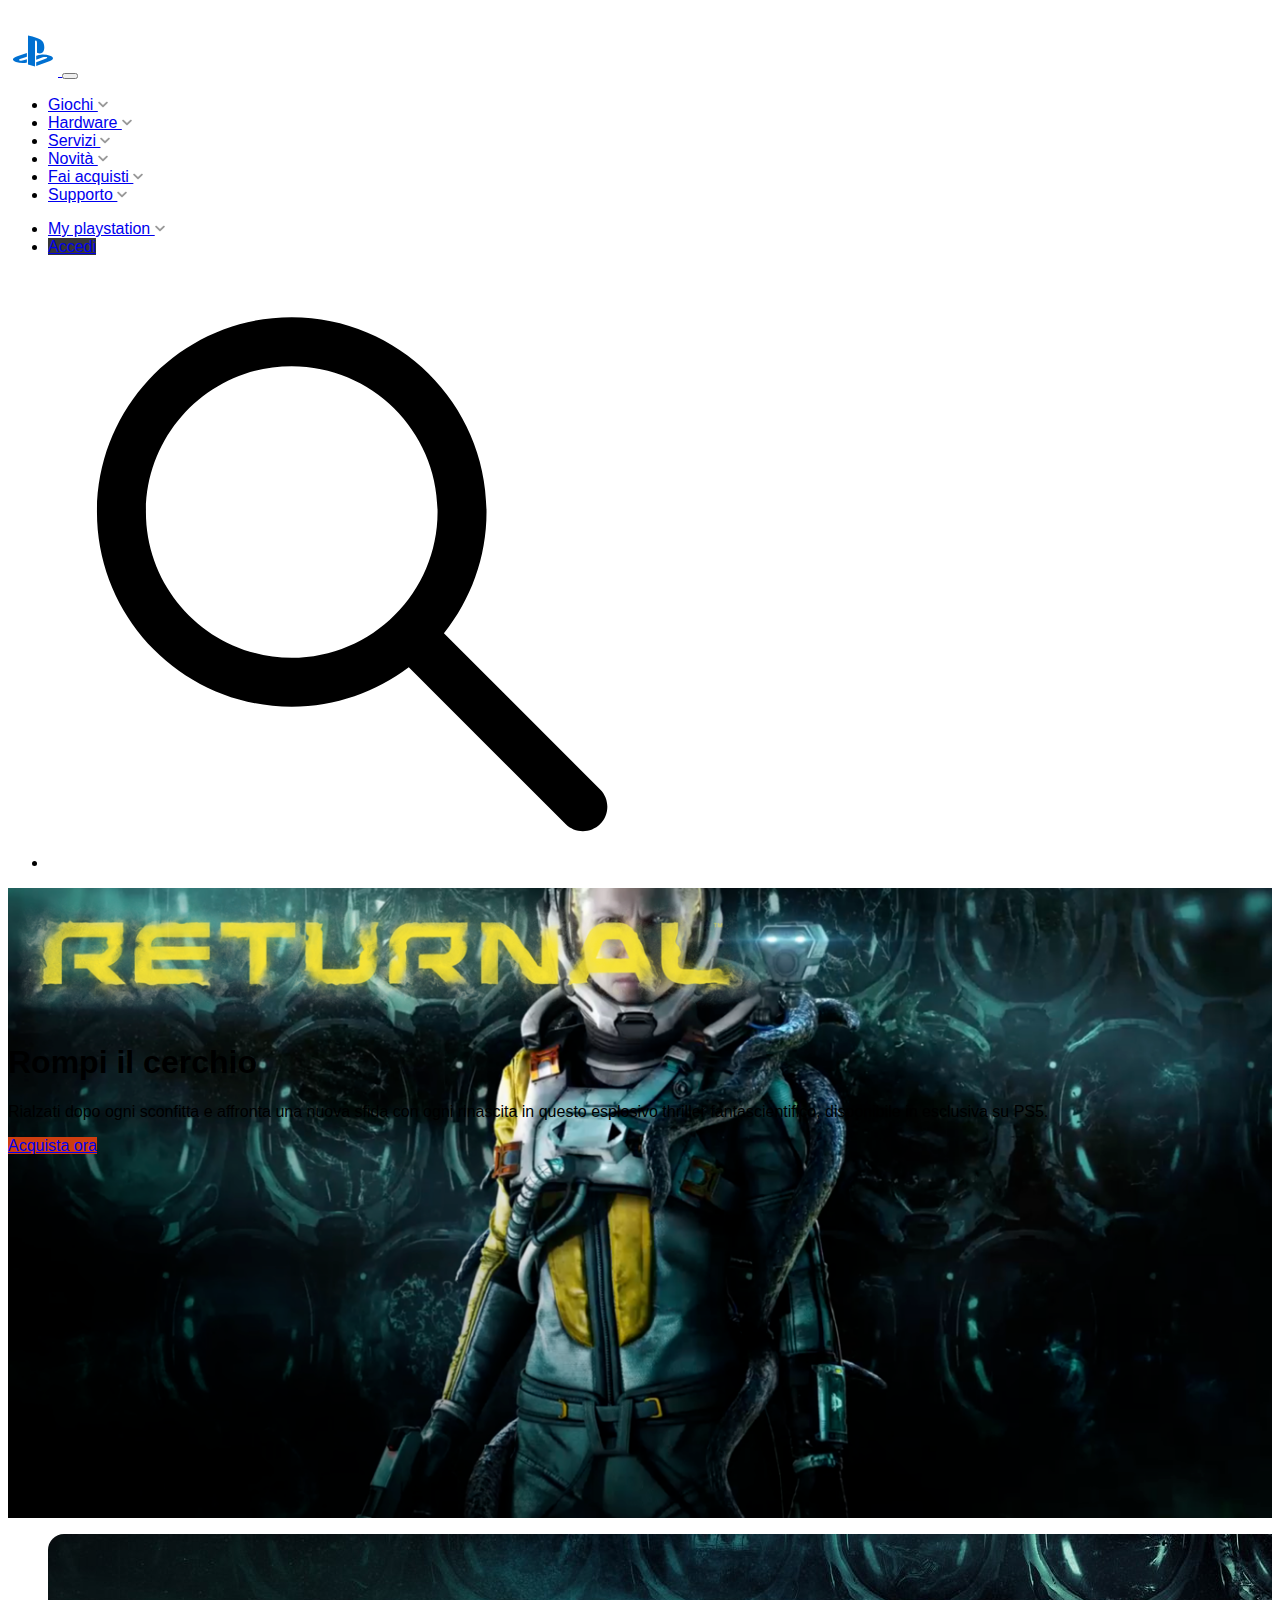
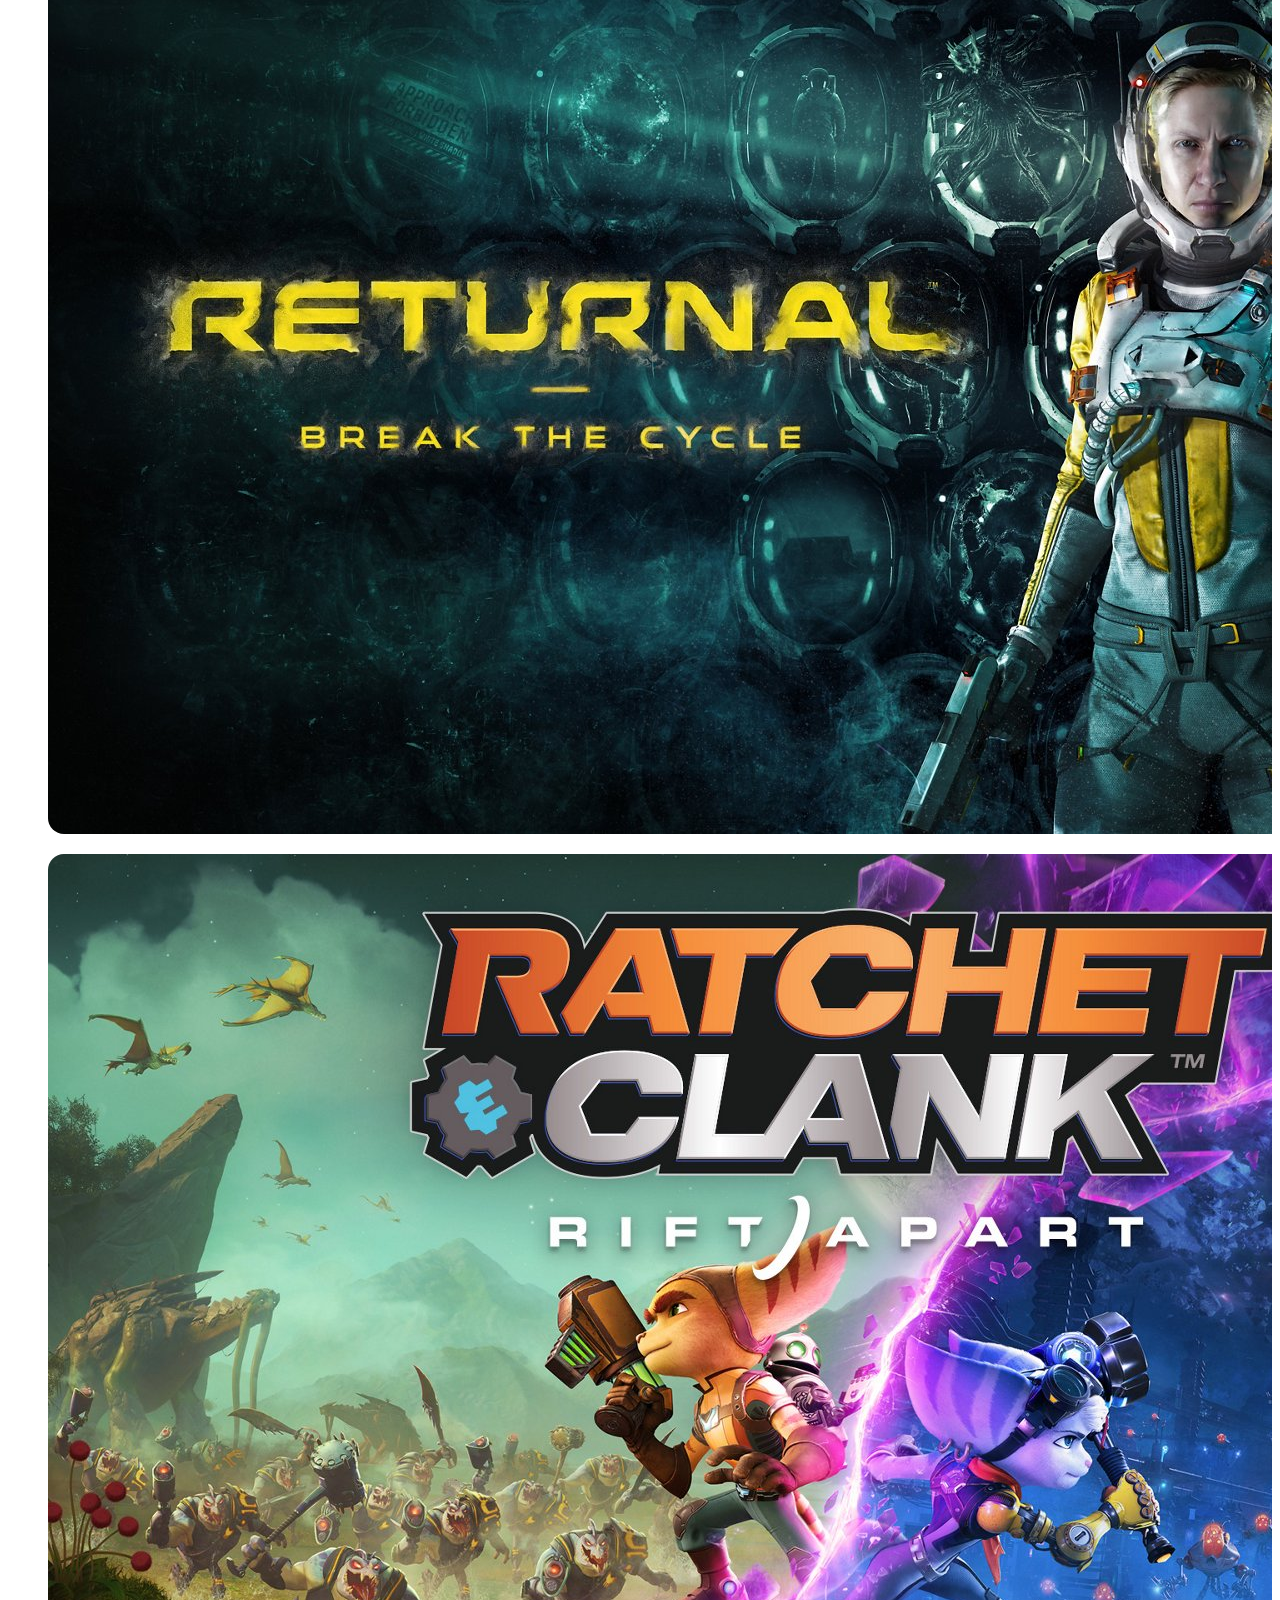
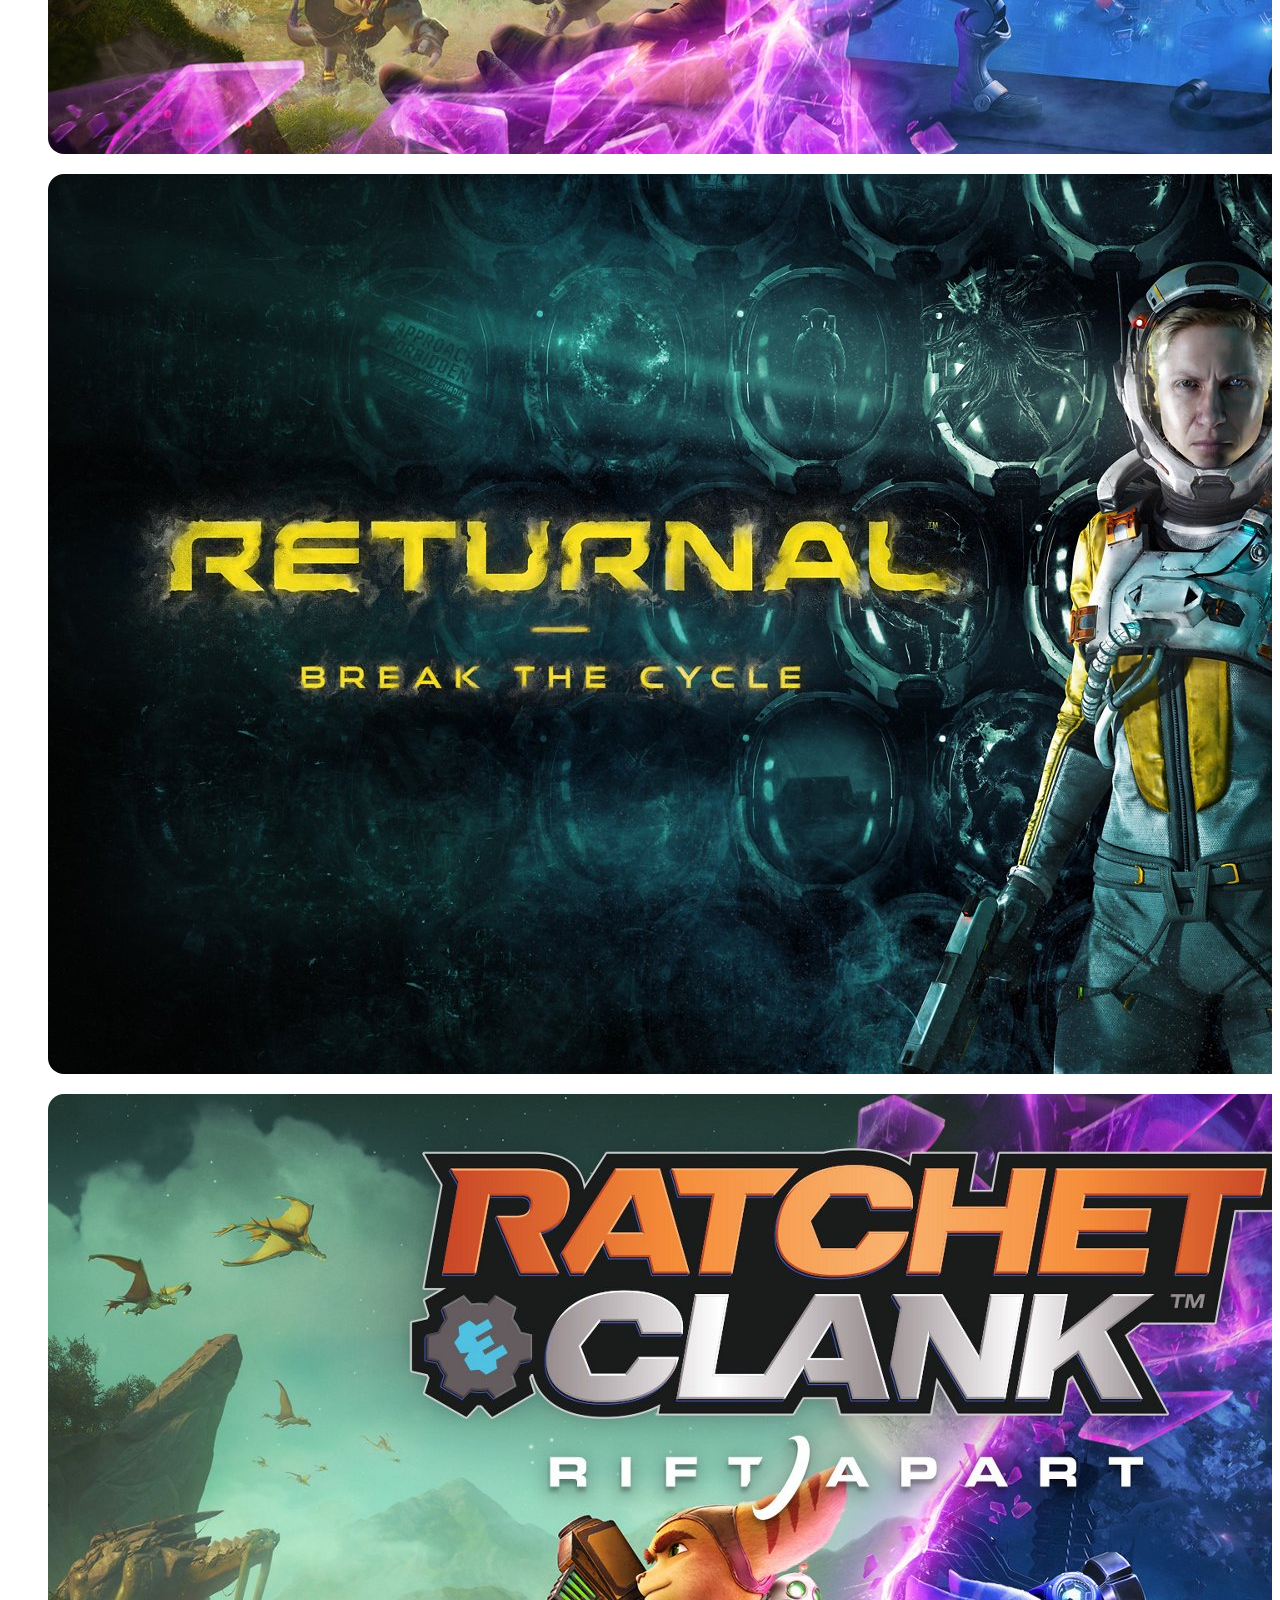
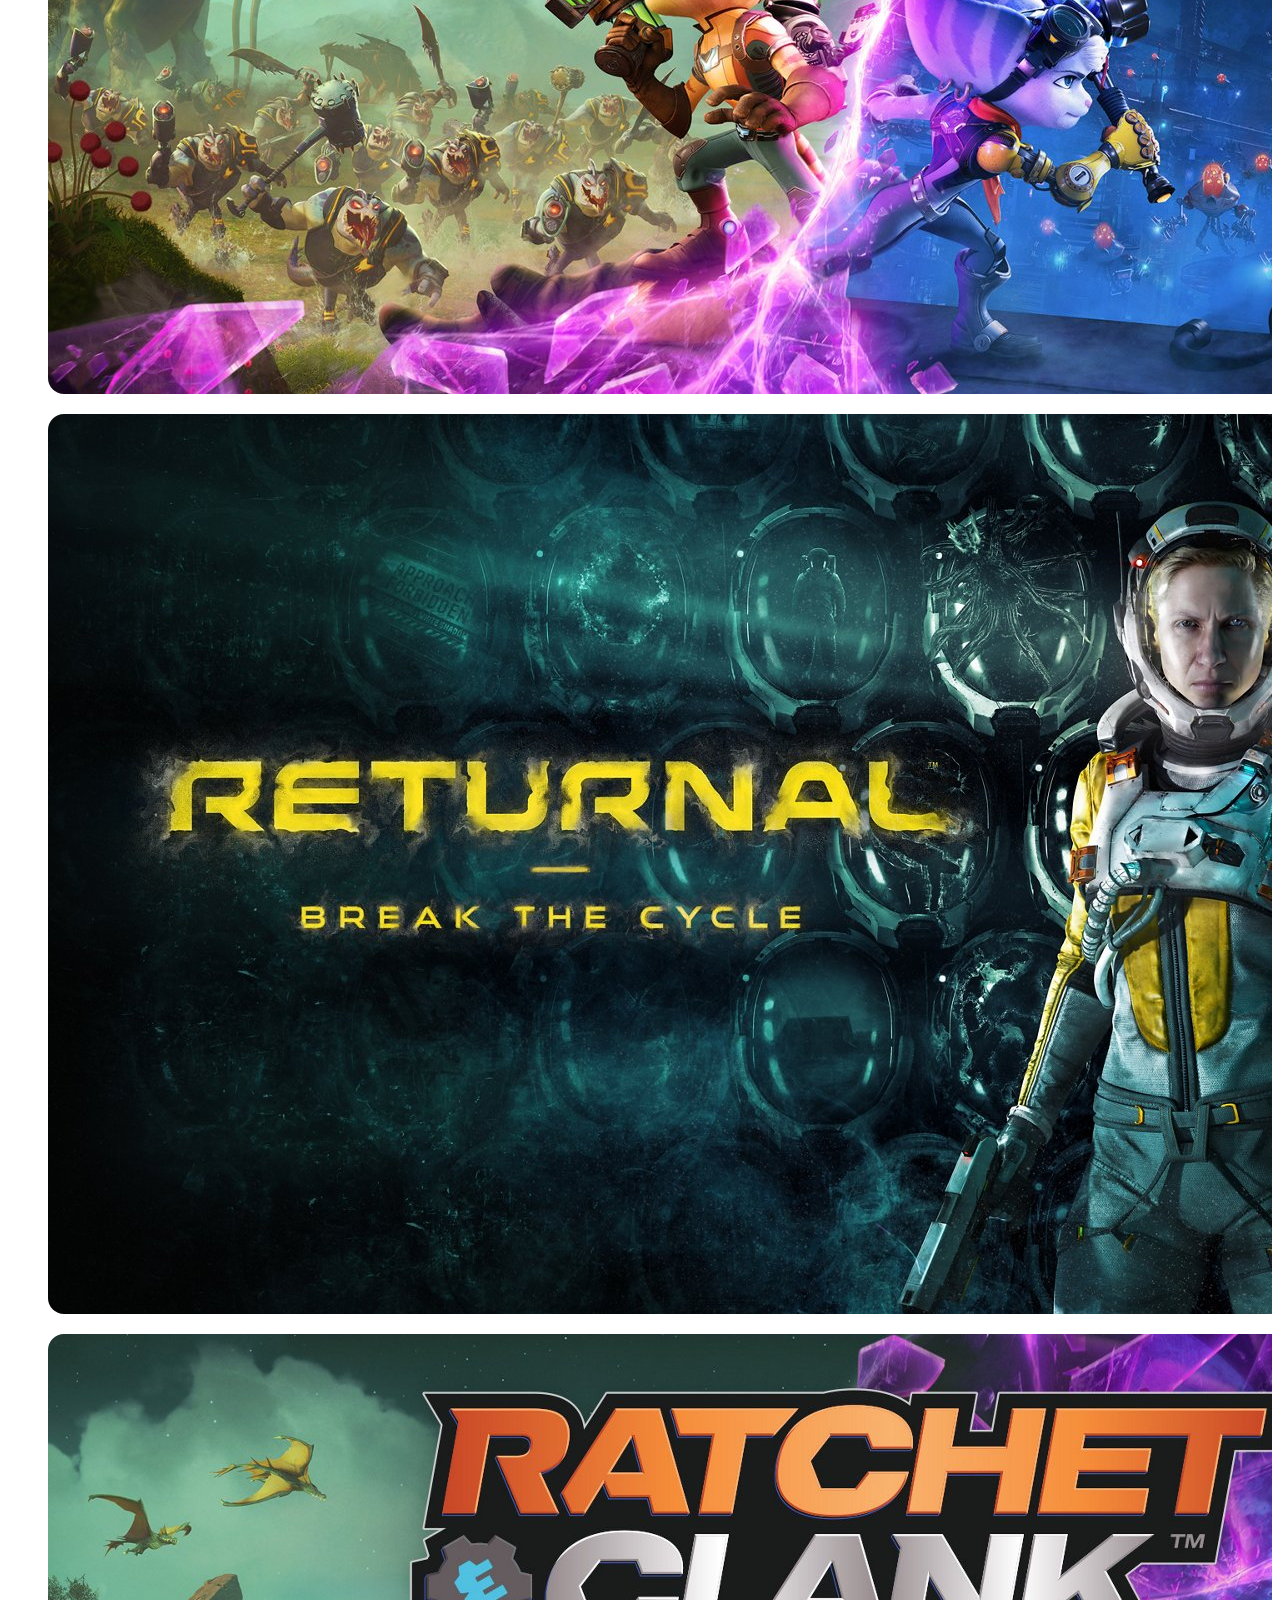
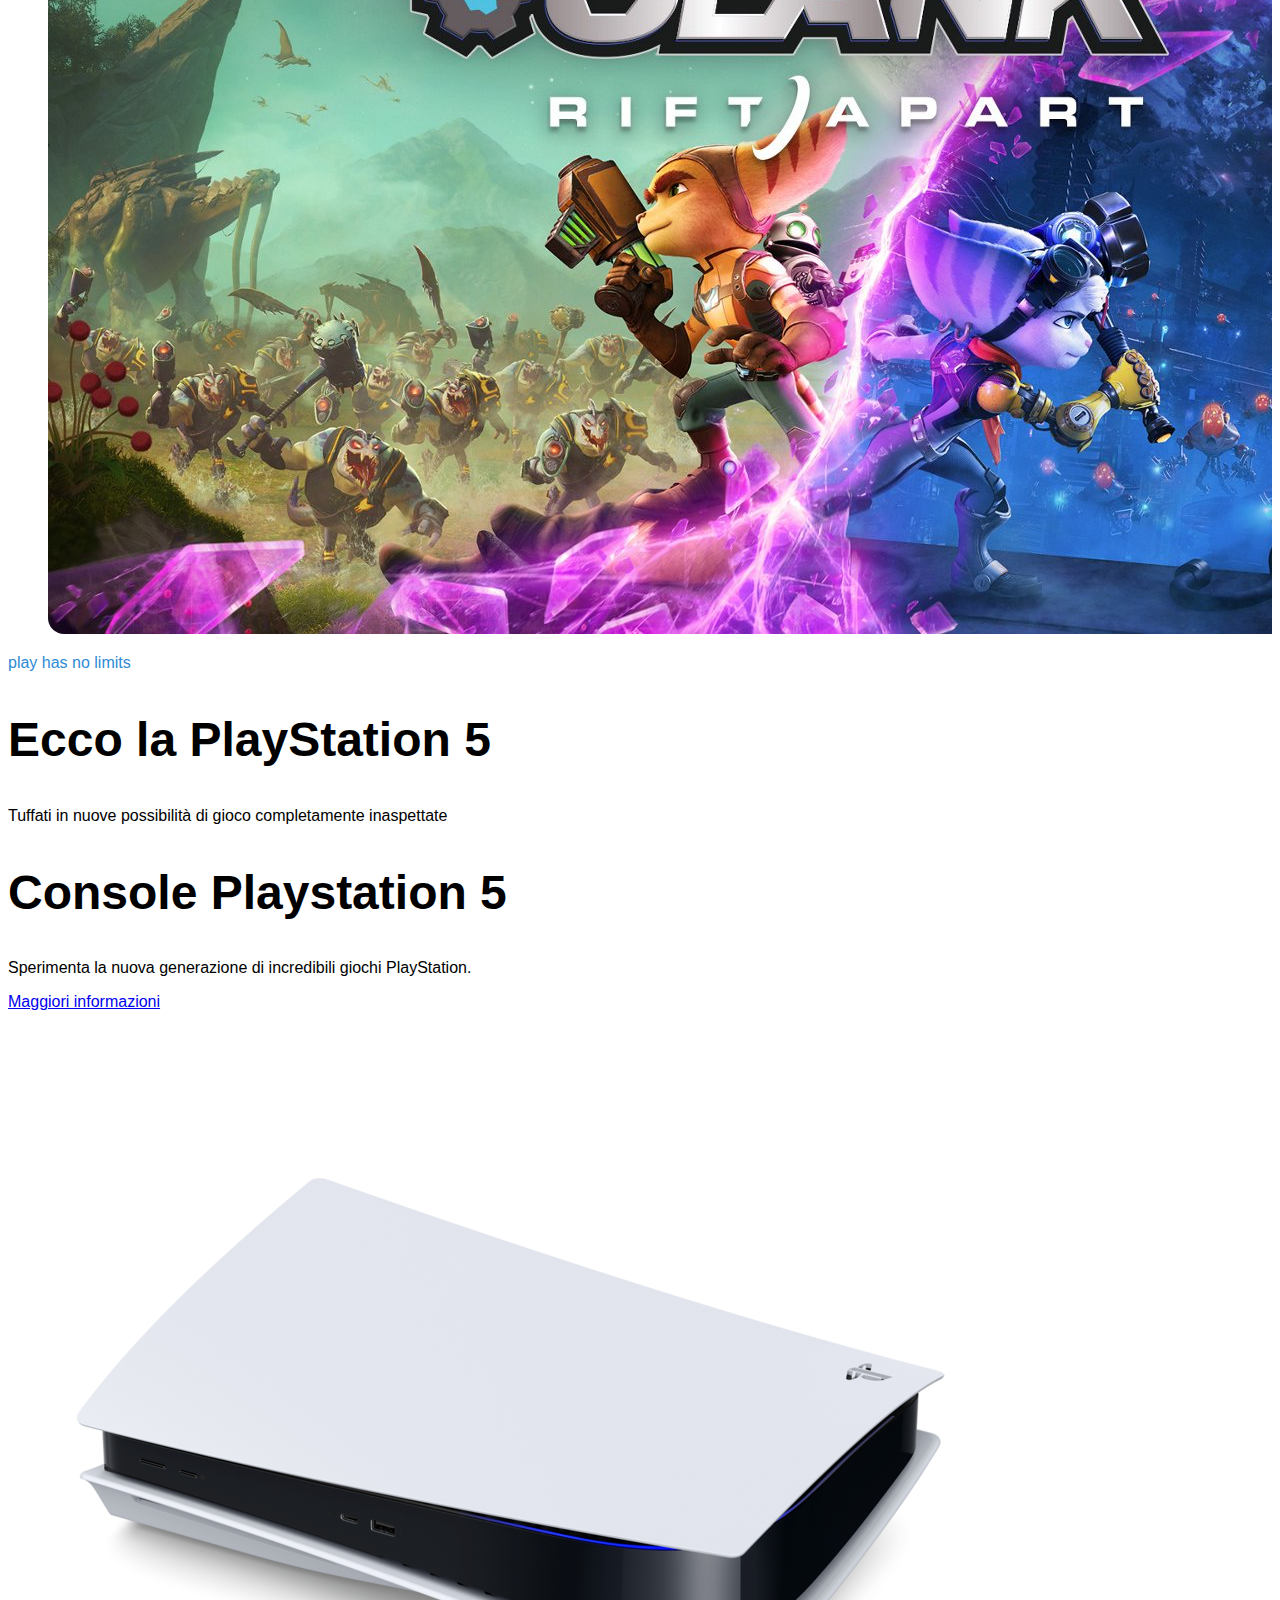
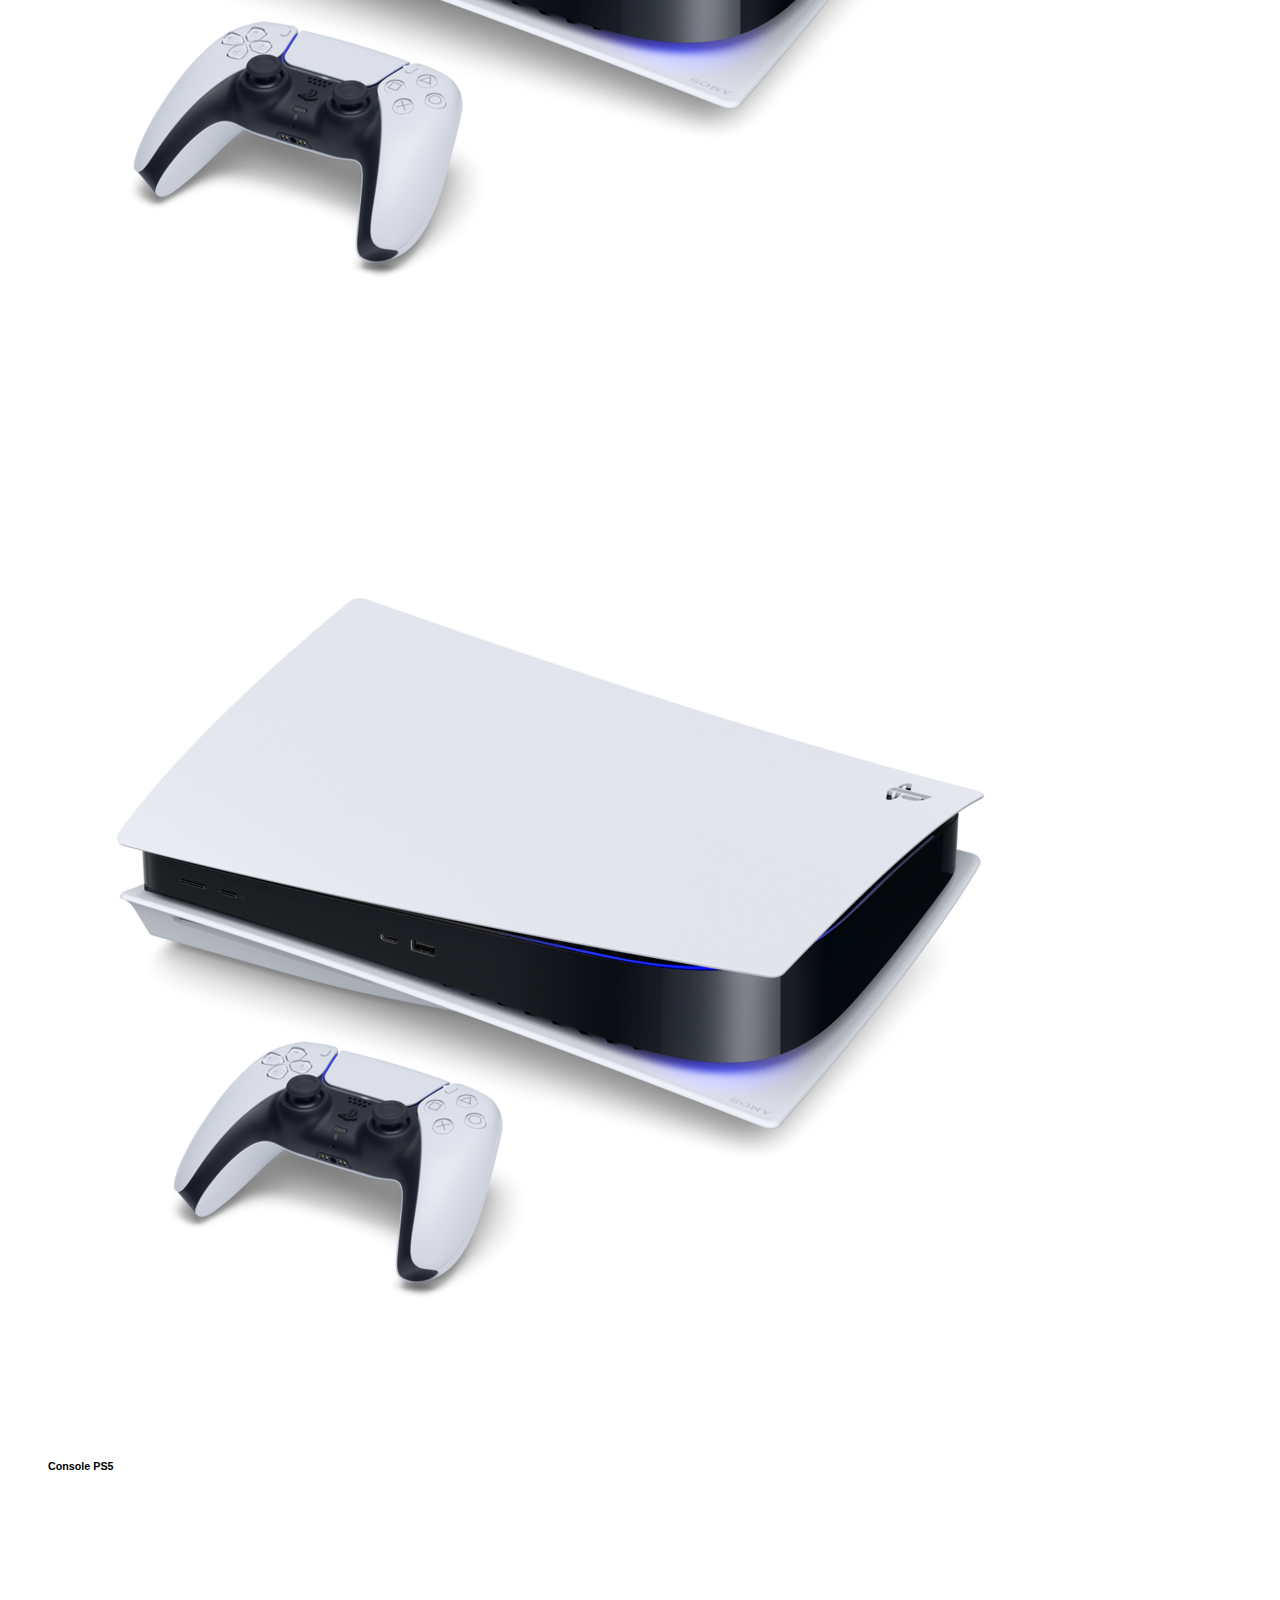
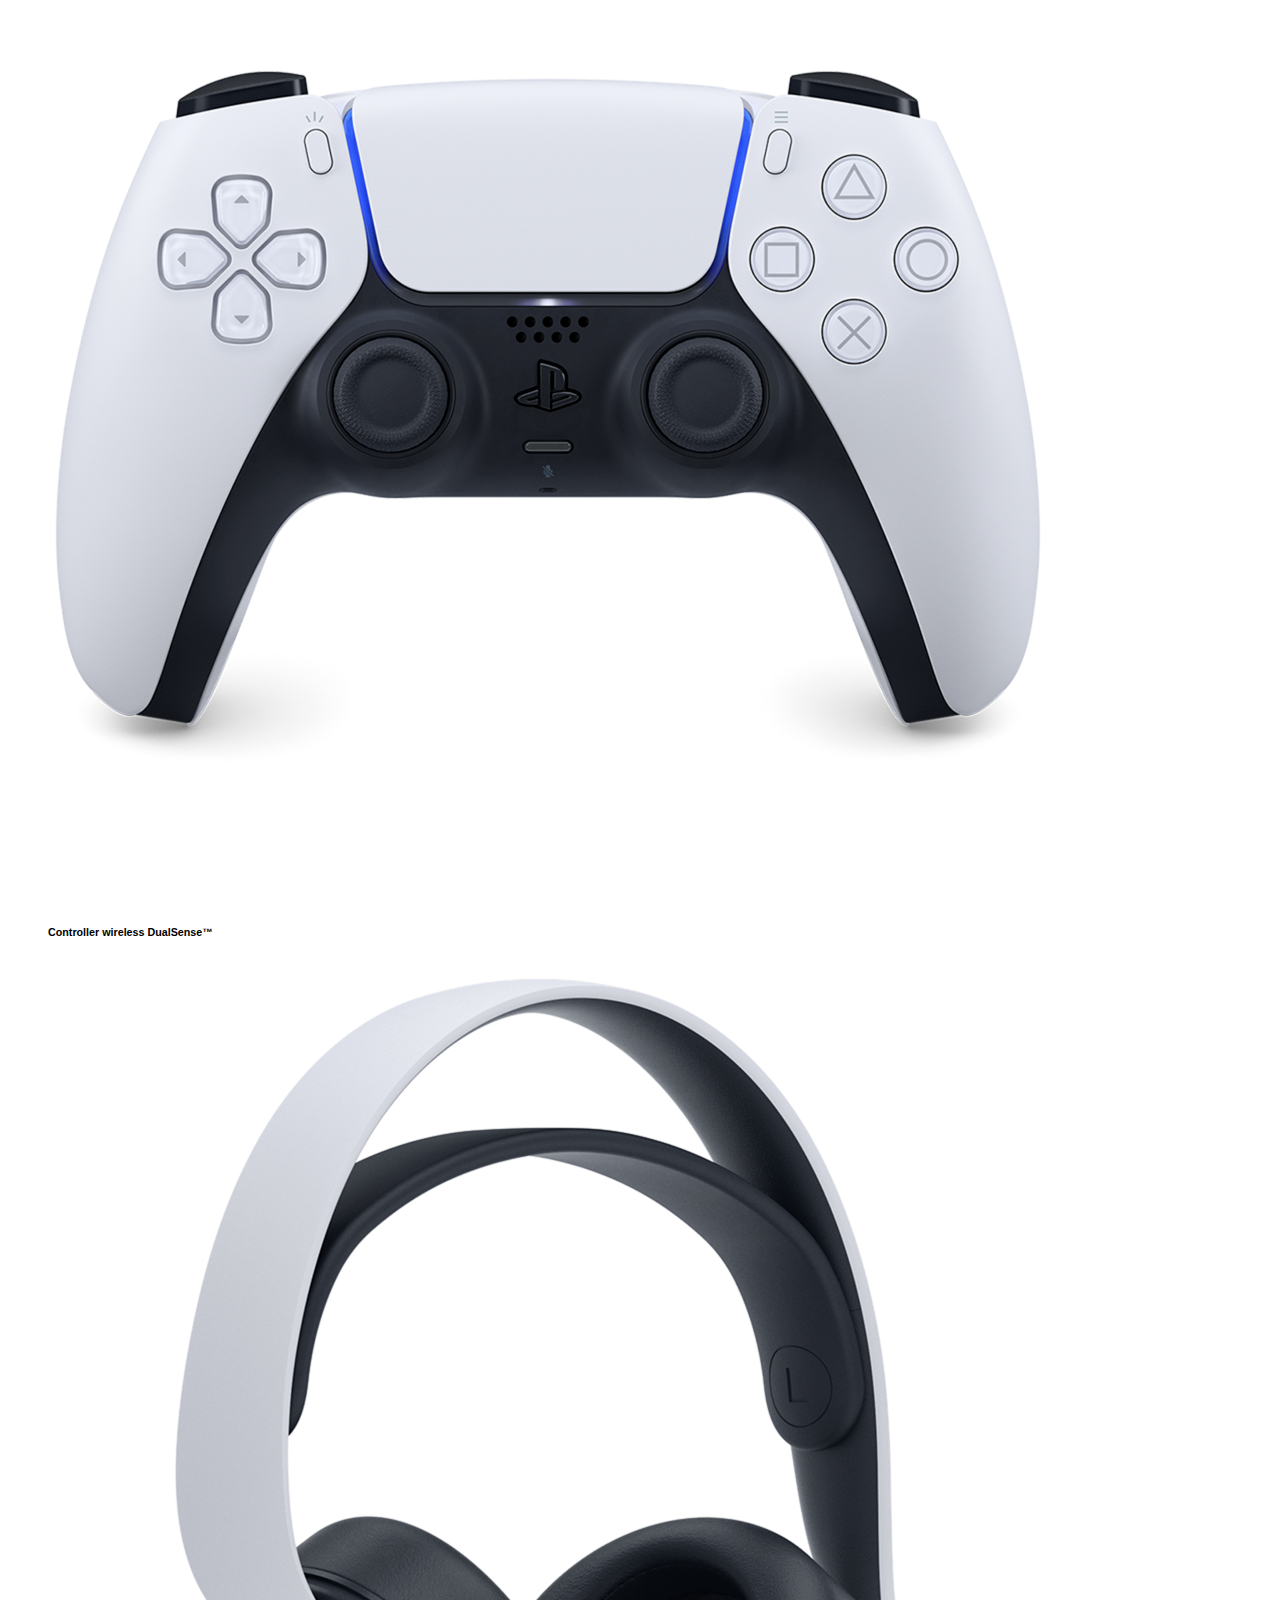
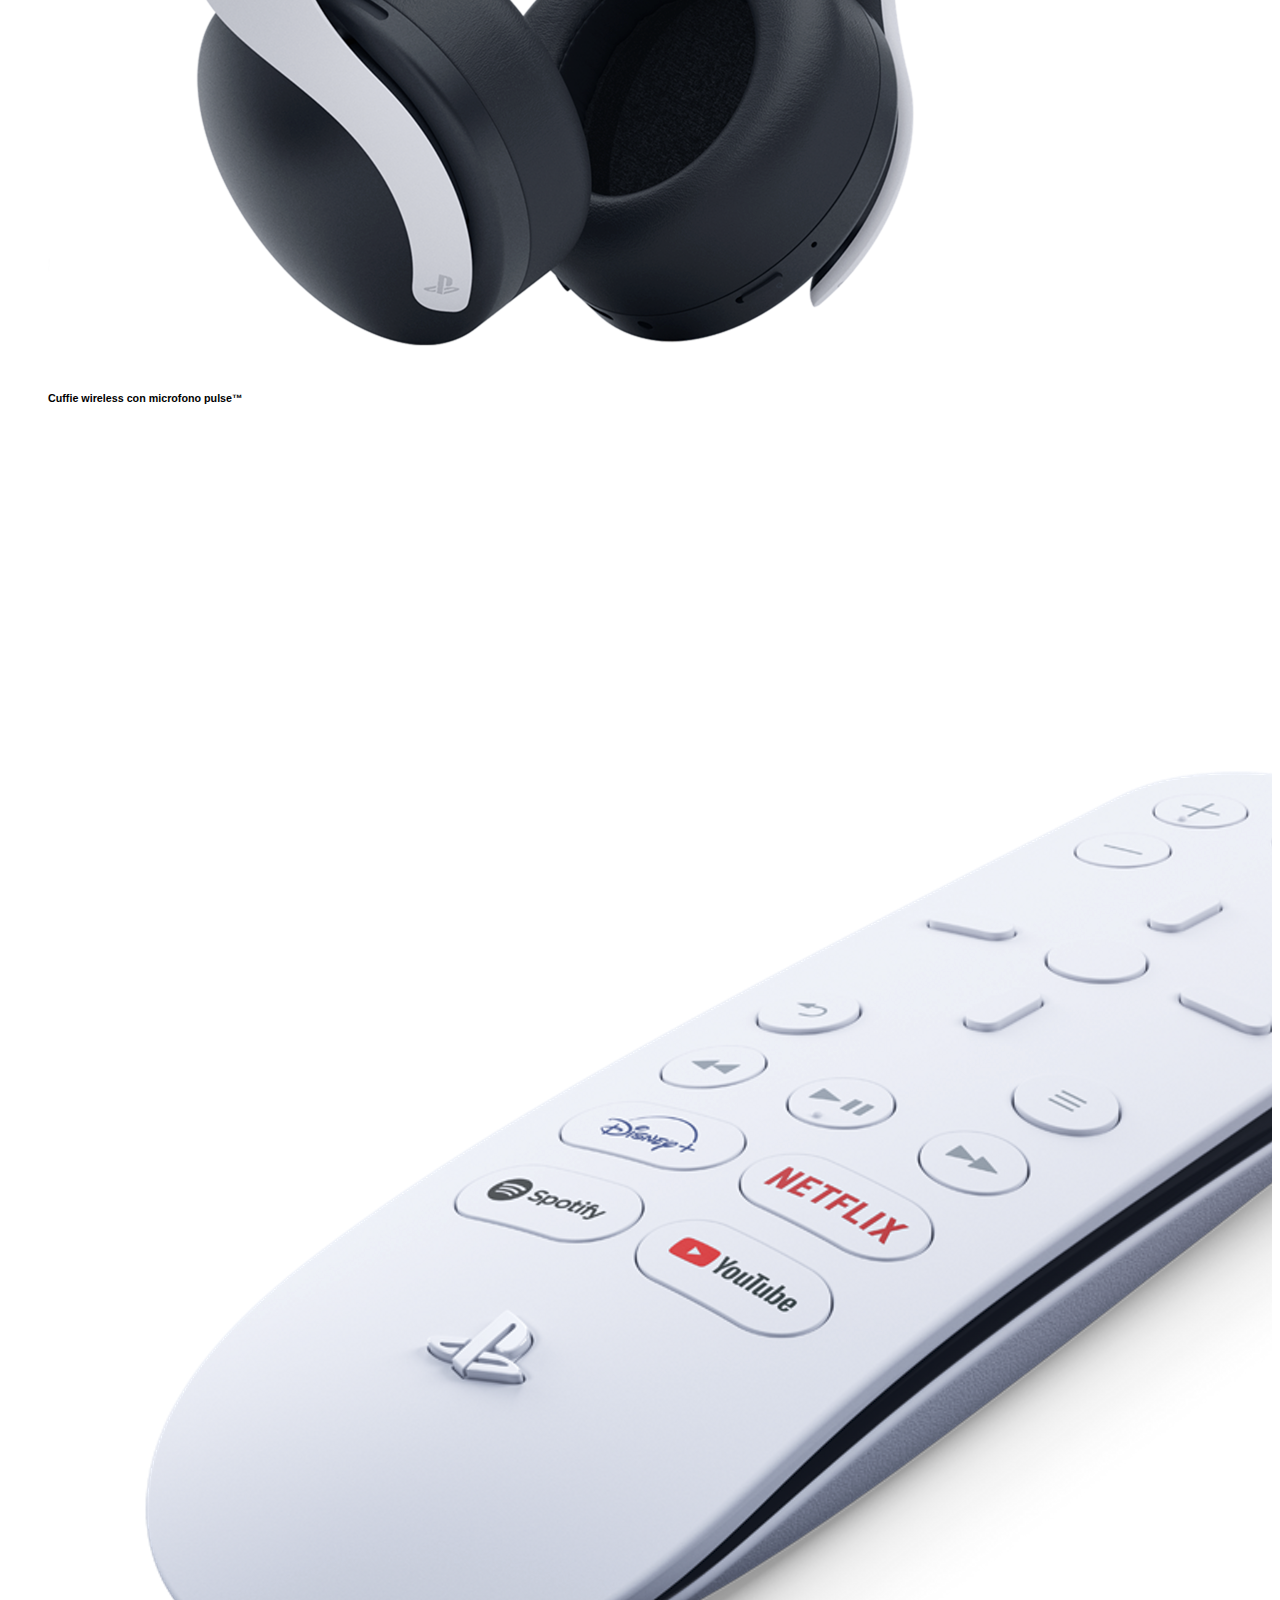
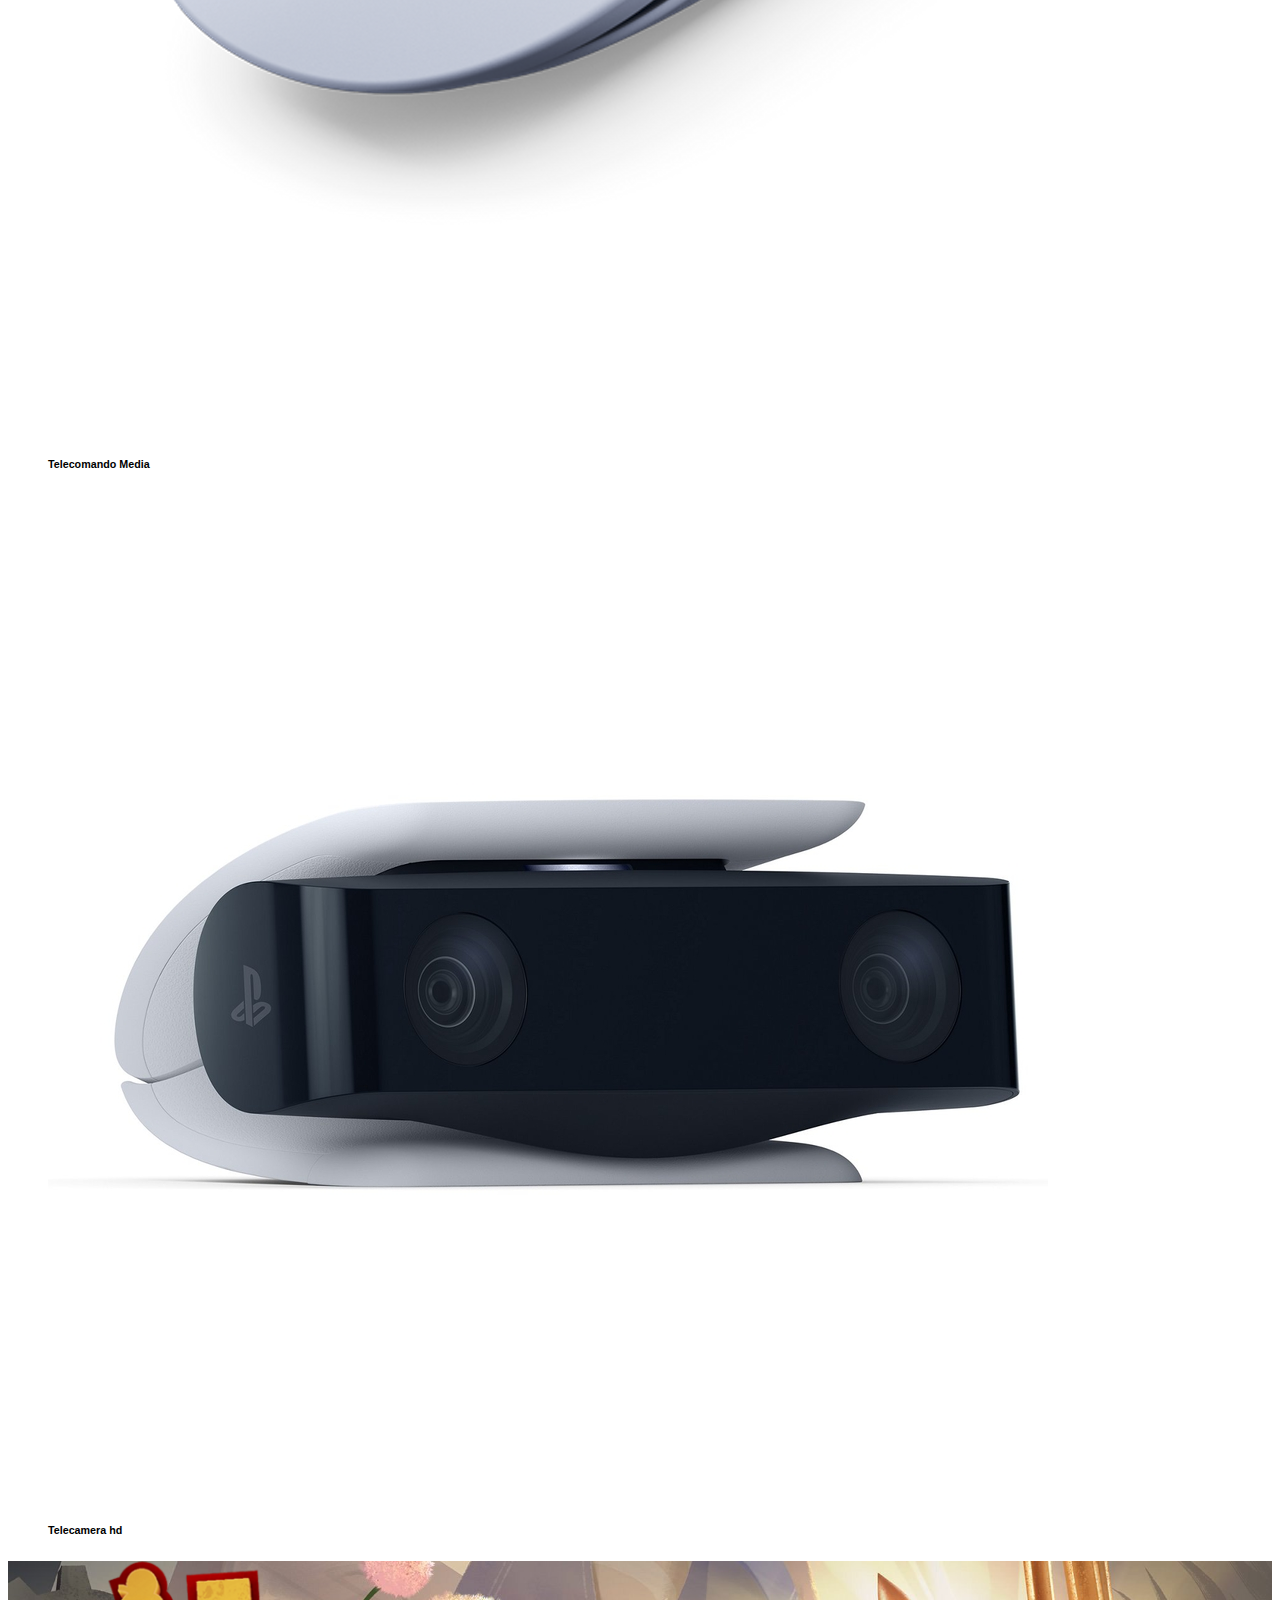
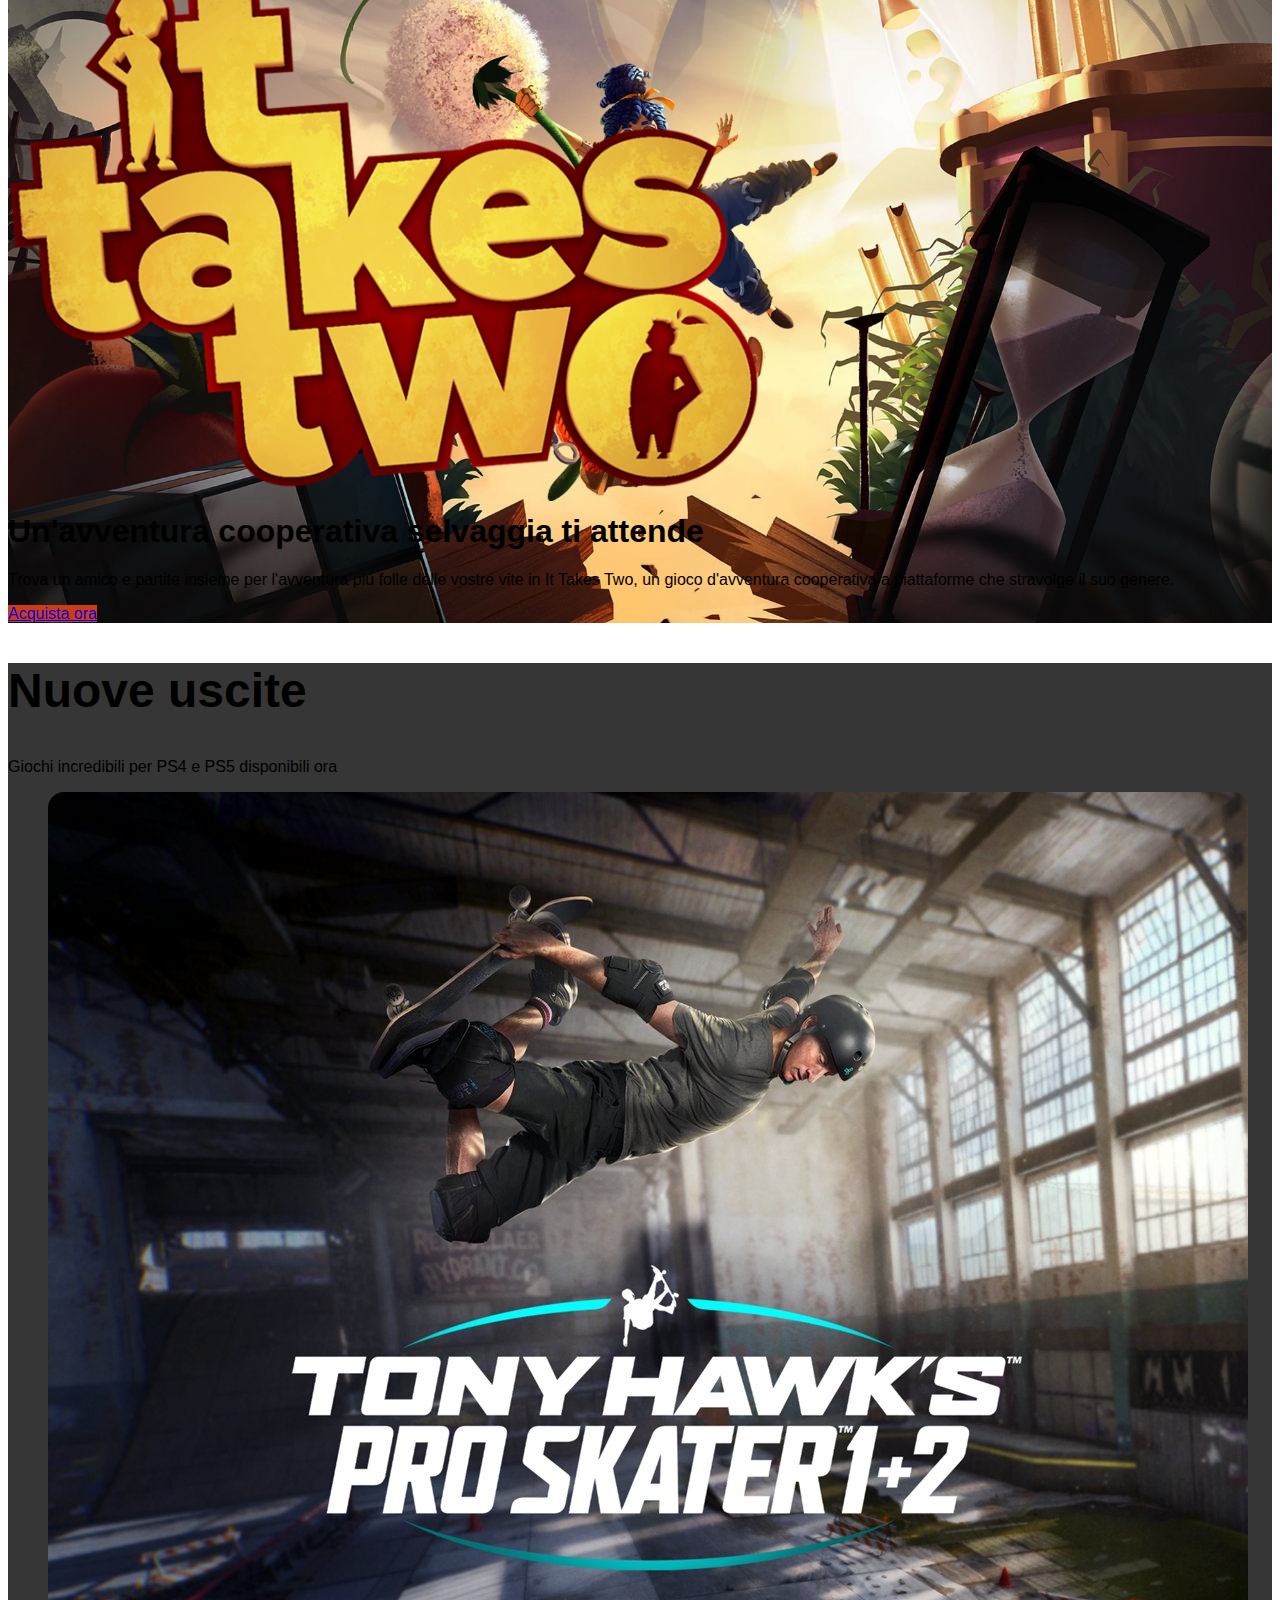
<file: index.html>
<!DOCTYPE html>
<html lang="it">
<head>
	<meta charset="UTF-8">
	<meta http-equiv="X-UA-Compatible" content="IE=edge">
	<meta name="viewport" content="width=device-width, initial-scale=1.0">
	<!-- bootstrap css -->
	<link href="https://cdn.jsdelivr.net/npm/bootstrap@5.1.3/dist/css/bootstrap.min.css" rel="stylesheet" integrity="sha384-1BmE4kWBq78iYhFldvKuhfTAU6auU8tT94WrHftjDbrCEXSU1oBoqyl2QvZ6jIW3" crossorigin="anonymous">
	<!-- custom style -->
	<link rel="stylesheet" href="css/style.css">
	<title>Playstation</title>
</head>
<body>
	<header>
		<!-- top header -->
		<section id="header-top">
			<div class="container-fluid">
				<div class="row bg-dark text-white" >
					<div class="col-12 text-end p-2">
						<img src="img/sony_logo.svg" class="img-fluid align-baseline" alt="sony logo">
					</div>
				</div>
			</div>
		</section>
		<!-- header navbar -->
		<section id="header-nav">
			<nav class="navbar navbar-expand-lg navbar-light bg-white">
				<div class="container-fluid ps-2">
					<a class="navbar-brand" href="#">
						<img src="img/play_logo.svg" alt="playstation logo">
					</a>
					<button class="navbar-toggler" type="button" data-bs-toggle="collapse" data-bs-target="#navbarSupportedContent" aria-controls="navbarSupportedContent" aria-expanded="false" aria-label="Toggle navigation">
						<span class="navbar-toggler-icon"></span>
					</button>
					<div class="collapse navbar-collapse" id="navbarSupportedContent">
						<ul class="navbar-nav me-auto mb-2 mb-lg-0" id="left-navbar">
							<li class="nav-item">
								<a class="nav-link text-dark" href="#">
									Giochi
									<img class="d-inline-block ms-chevron" src="img/chevron-down-solid.svg" alt="chevron icon">
								</a>
							</li>
							<li class="nav-item">
								<a class="nav-link text-dark" href="#">
									Hardware
									<img class="d-inline-block ms-chevron" src="img/chevron-down-solid.svg" alt="chevron icon">
								</a>
							</li>
							<li class="nav-item">
								<a class="nav-link text-dark" href="#">
									Servizi
									<img class="d-inline-block ms-chevron" src="img/chevron-down-solid.svg" alt="chevron icon">
								</a>
							</li>
							<li class="nav-item">
								<a class="nav-link text-dark" href="#">
									Novità
									<img class="d-inline-block ms-chevron" src="img/chevron-down-solid.svg" alt="chevron icon">
								</a>
							</li>
							<li class="nav-item">
								<a class="nav-link text-dark" href="#">
									Fai acquisti
									<img class="d-inline-block ms-chevron" src="img/chevron-down-solid.svg" alt="chevron icon">
								</a>
							</li>
							<li class="nav-item">
								<a class="nav-link text-dark" href="#">
									Supporto
									<img class="d-inline-block ms-chevron" src="img/chevron-down-solid.svg" alt="chevron icon">
								</a>
							</li>
						</ul>
						<ul class="navbar-nav ms-auto mb-2 mb-lg-0" id="right-navbar">
							<li class="nav-item">
								<a class="nav-link text-dark" href="#">
									My playstation
									<img class="d-inline-block ms-chevron" src="img/chevron-down-solid.svg" alt="chevron icon">
								</a>
							</li>
							<li class="px-3">
								<a class="btn ms-bg-darkgrey rounded-pill text-white pb-2 fw-bold" href="#" role="button">Accedi</a>
							</li>
							<li class="pt-2 text-center">
								<img class="img-fluid ms-lens" src="img/lens.svg" alt="lens icon">
							</li>
						</ul>
					</div>
				</div>
			</nav>
		</section>
	</header>
	<main>
		<!-- section returnal banner -->
		<section class="ms-banner" id="returnal">
			<div class="container-fluid p-sm-4 p-md-5">
				<div class="row text-white align-items-end ms-banner-content">
					<div class="col-12 col-xl-4 fw-bold">
						<img class="img-fluid ms-banner-logo" src="img/returnal-hero-banner-logo.png" alt="returnal logo">
						<h1 class="py-3">Rompi il cerchio</h1>
						<p class="fs-6 pb-3">
							Rialzati dopo ogni sconfitta e affronta una nuova sfida con ogni rinascita in questo esplosivo thriller fantascientifico, disponibile in esclusiva su PS5.
						</p>
						<a class="btn ms-bg-red rounded-pill text-white pb-2 fw-bold" href="#" role="button">Acquista ora</a>
					</div>
				</div>
			</div>
			<!-- games card -->
			<div class="container-fluid px-sm-4 px-md-5 py-5">
				<div class="row gx-5">
					<div class="col-6 col-sm-4 col-xl-2">
						<figure class="ms-game-card">
							<img class="img-thumbnail border ms-border-blue border-3 img-fluid ms-rounded-4" src="img/returnal-listing-thumb-01-ps5.jpg" alt="returnal game image">
						</figure>
					</div>
					<div class="col-6 col-sm-4 col-xl-2">
						<figure class="ms-game-card">
							<img class="img-fluid ms-rounded-4" src="img/ratchet-and-clank-rift-apart-keyart.jpg" alt="ratchet game image">
						</figure>
					</div>
					<div class="col-6 col-sm-4 col-xl-2">
						<figure class="ms-game-card">
							<img class="img-fluid ms-rounded-4" src="img/returnal-listing-thumb-01-ps5.jpg" alt="returnal game image">
						</figure>
					</div>
					<div class="col-6 col-sm-4 col-xl-2">
						<figure class="ms-game-card">
							<img class="img-fluid ms-rounded-4" src="img/ratchet-and-clank-rift-apart-keyart.jpg" alt="ratchet game image">
						</figure>
					</div>
					<div class="col-6 col-sm-4 col-xl-2">
						<figure class="ms-game-card">
							<img class="img-fluid ms-rounded-4" src="img/returnal-listing-thumb-01-ps5.jpg" alt="returnal game image">
						</figure>
					</div>
					<div class="col-6 col-sm-4 col-xl-2">
						<figure class="ms-game-card">
							<img class="img-fluid ms-rounded-4" src="img/ratchet-and-clank-rift-apart-keyart.jpg" alt="ratchet game image">
						</figure>
					</div>
				</div>
			</div>
		</section>
		<!--/ section returnal banner -->
		<!-- section playstation 5 -->
		<section id="console5">
			<div class="container-fluid px-sm-4 px-md-5 py-5">
				<header class="row text-center fw-bold">
					<div class="col-12">
						<span class="text-uppercase ms-text-blue">play has no limits</span>
						<h2 class="pb-3 ms-fs-large lh-1">Ecco la PlayStation 5</h2>
						<p class="text-secondary fs-5 pb-5">Tuffati in nuove possibilità di gioco completamente inaspettate</p>
					</div>
				</header>
				<!-- banner -->
				<div class="row align-items-center fw-bold gx-0">
					<div class="col-12 col-md-6 ">
						<h2 class="ms-fs-large lh-1">Console Playstation 5</h2>
						<p class="text-secondary py-4 fs-5">Sperimenta la nuova generazione di incredibili giochi PlayStation.</p>
						<a class="btn btn-primary rounded-pill text-white pb-2" href="#" role="button">Maggiori informazioni</a>
					</div>
					<div class="col-12 col-md-6">
						<img class="img-fluid " src="img/playstation-5-thumb.png" alt="">
					</div>
				</div>
				<!-- playstation 5 accessories cards -->
				<div class="row g-5 justify-content-lg-between">
					<div class="col-4 col-md-2 ">
						<figure class="text-center ms-card border-3 border-bottom ms-border-blue">
							<img class="img-fluid" src="img/playstation-5-thumb.png" alt="playstation 5 image">
							<figcaption class="px-3 d-none d-md-block pb-3">
								<h6>Console PS5</h6>
							</figcaption>
						</figure>
					</div>
					<div class="col-4 col-md-2">
						<figure class="text-center ms-card opacity-75">
							<img class="img-fluid" src="img/joypad-thumb.png" alt="playstation 5 controller image">
							<figcaption class="px-3 d-none d-md-block">
								<h6>Controller wireless DualSense&trade;</h6>
							</figcaption>
						</figure>
					</div>
					<div class="col-4 col-md-2">
						<figure class="text-center ms-card opacity-75">
							<img class="img-fluid" src="img/headset-thumb.png" alt="playstation 5 headset image">
							<figcaption class="px-3 d-none d-md-block">
								<h6>Cuffie wireless con microfono <span class="text-uppercase">pulse&trade;</span></h6>
							</figcaption>
						</figure>
					</div>
					<div class="col-4 col-md-2">
						<figure class="text-center ms-card opacity-75">
							<img class="img-fluid" src="img/remote-thumb.png" alt="remote playstation 5 image">
							<figcaption class="px-3 d-none d-md-block">
								<h6>Telecomando Media</h6>
							</figcaption>
						</figure>
					</div>
					<div class="col-4 col-md-2">
						<figure class="text-center ms-card opacity-75">
							<img class="img-fluid" src="img/camera-thumb.jpg" alt="camera playstation 5 image">
							<figcaption class="px-3 d-none d-md-block">
								<h6>Telecamera <span class="text-uppercase">hd</span></h6>
							</figcaption>
						</figure>
					</div>
				</div>
			</div>
		</section>
		<!-- / section playstation 5 -->
		<!-- section it takes two -->
		<section class="ms-banner" id="it-takes-two">
			<div class="container-fluid p-sm-4 p-md-5 py-5">
				<div class="row text-white align-items-end ms-banner-content">
					<div class="col-12 col-xl-3">
						<img class="img-fluid ms-banner-logo" src="img/it-takes-two-logo.png" alt="it takes two logo">
						<h1 class="py-3">Un'avventura cooperativa selvaggia ti attende</h1>
						<p class="fs-5 pb-3">
							Trova un amico e partite insieme per l'avventura più folle delle vostre vite in It Takes Two, un gioco d'avventura cooperativa a piattaforme che stravolge il suo genere.
						</p>
						<a class="btn ms-bg-red rounded-pill text-white pb-2" href="#" role="button">Acquista ora</a>
					</div>
				</div>
			</div>
		</section>
		<!-- / section it take two -->
		<!-- section latest -->
		<section class="py-4 ms-bg-darkgrey" id="latest">
			<div class="container-fluid px-sm-4 px-md-5">
				<header class="row text-white">
					<div class="col-12 py-2">
						<h2 class="py-1 ms-fs-large">Nuove uscite</h2>
						<p class="fs-2">Giochi incredibili per PS4 e PS5 disponibili ora</p>
					</div>
				</header>
				<!-- latest games card -->
				<div class="row text-white g-5 pb-5">
					<div class="col-6 col-sm-4 col-xl-2">
						<figure class="ms-game-card">
							<img class="img-fluid ms-rounded-4" src="img/tony-hawks-pro-skater-1-2-store-art.jpg" alt="tony hawks game image">
							<figcaption class="pt-3">
								<h5 class="text-capitalize fw-bold" >tony hawk's&trade; pro skater&trade; 1 + 2 </h5>
							</figcaption>
						</figure>
					</div>
					<div class="col-6 col-sm-4 col-xl-2">
						<figure class="ms-game-card">
							<img class="img-fluid ms-rounded-4" src="img/crash-bandicoot-4-its-about-time-store-art.jpg" alt="tony hawks game image">
							<figcaption class="pt-3">
								<h5 class="text-capitalize fw-bold">crash bandicoot 4: it's about time</h5>
							</figcaption>
						</figure>
					</div>
					<div class="col-6 col-sm-4 col-xl-2">
						<figure class="ms-game-card">
							<img class="img-fluid ms-rounded-4" src="img/tony-hawks-pro-skater-1-2-store-art.jpg" alt="tony hawks game image">
							<figcaption class="pt-3">
								<h5 class="text-capitalize fw-bold" >tony hawk's&trade; pro skater&trade; 1 + 2 </h5>
							</figcaption>
						</figure>
					</div>
					<div class="col-6 col-sm-4 col-xl-2">
						<figure class="ms-game-card">
							<img class="img-fluid ms-rounded-4" src="img/crash-bandicoot-4-its-about-time-store-art.jpg" alt="tony hawks game image">
							<figcaption class="pt-3">
								<h5 class="text-capitalize fw-bold">crash bandicoot 4: it's about time</h5>
							</figcaption>
						</figure>
					</div>
					<div class="col-6 col-sm-4 col-xl-2">
						<figure class="ms-game-card">
							<img class="img-fluid ms-rounded-4" src="img/tony-hawks-pro-skater-1-2-store-art.jpg" alt="tony hawks game image">
							<figcaption class="pt-3">
								<h5 class="text-capitalize fw-bold" >tony hawk's&trade; pro skater&trade; 1 + 2 </h5>
							</figcaption>
						</figure>
					</div>
					<div class="col-6 col-sm-4 col-xl-2">
						<figure class="ms-game-card">
							<img class="img-fluid ms-rounded-4" src="img/crash-bandicoot-4-its-about-time-store-art.jpg" alt="tony hawks game image">
							<figcaption class="pt-3">
								<h5 class="text-capitalize fw-bold">crash bandicoot 4: it's about time</h5>
							</figcaption>
						</figure>
					</div>
					<div class="col-6 col-sm-4 col-xl-2">
						<figure class="ms-game-card">
							<img class="img-fluid ms-rounded-4" src="img/tony-hawks-pro-skater-1-2-store-art.jpg" alt="tony hawks game image">
							<figcaption class="pt-3">
								<h5 class="text-capitalize fw-bold" >tony hawk's&trade; pro skater&trade; 1 + 2 </h5>
							</figcaption>
						</figure>
					</div>
					<div class="col-6 col-sm-4 col-xl-2">
						<figure class="ms-game-card">
							<img class="img-fluid ms-rounded-4" src="img/crash-bandicoot-4-its-about-time-store-art.jpg" alt="tony hawks game image">
							<figcaption class="pt-3">
								<h5 class="text-capitalize fw-bold">crash bandicoot 4: it's about time</h5>
							</figcaption>
						</figure>
					</div>
					<div class="col-6 col-sm-4 col-xl-2">
						<figure class="ms-game-card">
							<img class="img-fluid ms-rounded-4" src="img/tony-hawks-pro-skater-1-2-store-art.jpg" alt="tony hawks game image">
							<figcaption class="pt-3">
								<h5 class="text-capitalize fw-bold" >tony hawk's&trade; pro skater&trade; 1 + 2 </h5>
							</figcaption>
						</figure>
					</div>
					<div class="col-6 col-sm-4 col-xl-2">
						<figure class="ms-game-card">
							<img class="img-fluid ms-rounded-4" src="img/crash-bandicoot-4-its-about-time-store-art.jpg" alt="tony hawks game image">
							<figcaption class="pt-3">
								<h5 class="text-capitalize fw-bold">crash bandicoot 4: it's about time</h5>
							</figcaption>
						</figure>
					</div>
					<div class="col-6 col-sm-4 col-xl-2">
						<figure class="ms-game-card">
							<img class="img-fluid ms-rounded-4" src="img/tony-hawks-pro-skater-1-2-store-art.jpg" alt="tony hawks game image">
							<figcaption class="pt-3">
								<h5 class="text-capitalize fw-bold" >tony hawk's&trade; pro skater&trade; 1 + 2 </h5>
							</figcaption>
						</figure>
					</div>
					<div class="col-6 col-sm-4 col-xl-2">
						<figure class="ms-game-card">
							<img class="img-fluid ms-rounded-4" src="img/crash-bandicoot-4-its-about-time-store-art.jpg" alt="tony hawks game image">
							<figcaption class="pt-3">
								<h5 class="text-capitalize fw-bold">crash bandicoot 4: it's about time</h5>
							</figcaption>
						</figure>
					</div>
				</div>
			</div>
		</section>
		<!-- / section latest -->
		<!-- section console playstation 4 -->
		<section id="console4">
			<div class="container-fluid px-sm-4 px-md-5 py-5">
				<header class="row text-center">
					<div class="col-12">
						<h2 class="py-4 ms-fs-large">Esplora Playstation&reg; 4</h2>
						<p class="text-secondary mb-0 fs-4 lh-1">
							Giochi incredibili e intrattenimento senza fine.
						</p>
						<span class="text-secondary fs-4 pb-5">
							Non c'è mai stato un momento migliore per giocare sulla tua PS4.
						</span>
					</div>
				</header>
				<!-- console4 cards -->
				<div class="row py-5 gy-5">
					<div class="col-12 col-md-4 ms-card">
						<img class="img-fluid" src="img/ps4-slim-homepage-image-block.jpg" alt="playstation 4 image">
						<h1 class="pb-3 ms-fs-large lh-1">Playstation 4</h1>
						<p class="text-secondary mb-0 fs-3 pb-4">
							Giochi incredibili live su PS4, con 1 TB di spazio di archiviazione.
						</p>
						<a class="btn btn-lg btn-primary rounded-pill text-white py-2" href="#" role="button">Scopri di più</a>
					</div>
					<div class="col-12 col-md-4 ms-card">
						<img class="img-fluid" src="img/double11-202010-tw-psvr.jpg" alt="playstation 4 vr image">
						<h1 class="pb-3 ms-fs-large lh-1">Playstation VR</h1>
						<p class="text-secondary mb-0 fs-3">
							Oltre 500 titoli ed esperienze di gioco.
						</p>
						<span class=" d-block text-secondary mb-0 fs-3 pb-4">Scoprili tutti.</span> 
						<a class="btn btn-lg btn-primary rounded-pill text-white py-2" href="#" role="button">Scopri di più</a>
					</div>
					<div class="col-12 col-md-4 ms-card">
						<img class="img-fluid" src="img/dualshock-4-listing-thumb.jpg" alt="playstation 4 controller image">
						<h1 class="pb-3 ms-fs-large lh-1">Accessori</h1>
						<p class="text-secondary mb-0 fs-3 pb-4">
							Migliora la tua esperienza PS4 con una gamma di accessori ufficiali.
						</p>
						<a class="btn btn-lg btn-primary rounded-pill text-white py-2" href="#" role="button">Scopri di più</a>
					</div>
				</div>
			</div>
		</section>
		<!-- / section console playstation 4 -->
		<!-- section playstation plus -->
		<section class="ms-banner" id="play-plus">
			<div class="container-fluid px-sm-4 px-md-5">
				<div class="row ms-banner-content align-items-center">
					<div class="col-12 col-md-6 py-5">
						<img class="img-fluid ms-banner-logo pb-4" src="img/ps-plus-logo.png" alt="playstation plus logo">
						<p class="fs-5 pb-3">
							Migliora la tua esperienza PlayStation con l'accesso a multigiocatore online, giochi mensili, sconti esclusivi e altro ancora.
						</p>
						<a class="btn ms-bg-lightgrey rounded-pill text-primary pb-2 fw-bold text-capitalize" href="#" role="button">
							esplora playstation plus
						</a>
					</div>
					<div class="col-6 d-none d-md-block">
						<img class="img-fluid" src="img/ps-plus-april-monthly-games-featured-image-block.png" alt="playstation plus april logo">
					</div>
				</div>
			</div>
		</section>
		<!-- / section playstation plus -->
		<!-- section sales -->
		<section id="sales" >
			<div class="container-fluid px-sm-4 px-md-5 py-5">
				<header class="row text-center">
					<div class="col-12 py-4">
						<h2 class="py-3 ms-fs-large">Nuovi sconti su playstation store</h2>
						<p class="text-secondary fs-3">
							Sconti pazzeschi, collezioni curate e saldi stagionali su PS5, PS4, e PS VR, tutti in un unico posto.
						</p>
					</div>
				</header>
				<!-- sales cards -->
				<div class="row fw-bold py-5 g-5">
					<div class="col-12 col-md-4 ms-card">
						<img class="img-fluid" src="img/playstation-store-games-under-20-spotlight.jpg" alt="playstation store games under 20 image">
					</div>
					<div class="col-12 col-md-4 ms-card">
						<img class="img-fluid" src="img/playstation-store-golden-week-sale-spotlight.jpg" alt="playstation store golden week image">
					</div>
					<div class="col-12 col-md-4 ms-card">
						<img class="img-fluid" src="img/playstation-store-free-to-play-spotlight.png" alt="playstation store free to play image">
					</div>
				</div>
			</div>
		</section>
		<!-- / section sales -->
		<!-- section playstation now -->
		<section class="ms-banner" id="play-now">
			<div class="container-fluid px-sm-4 px-md-5 ms-bg-nightblue">
				<div class="row ms-banner-content align-items-center">
					<div class="col-12 col-md-6 py-5 text-white">
						<img class="img-fluid ms-banner-logo pb-4" src="img/ps-now-logo-two-column.png" alt="playstation now logo">
						<p class="fs-5 pb-3">
							Ottieni l'accesso immediato a una vastissima raccolta di oltre 800 giochi per PS4, PS3 e PS2 su PS4 o Windows, con nuovi titoli aggiunti ogni mese.
						</p>
						<a class="btn bg-white rounded-pill text-black pb-2 text-capitalize" href="#" role="button">
							esplora playstation now
						</a>
					</div>
					<div class="col-6 d-none d-md-block">
						<img class="img-fluid" src="img/ps-now-april-featured-image-block.png" alt="playstation now april logo">
					</div>
				</div>
			</div>
		</section>
		<!-- / section playstation now -->
	</main>
	<footer>
		<!-- footer social section -->
		<section id="social">
			<div class="container-fluid px-sm-4 px-md-5 py-5">
				<div class="row g-4 justify-content-center pb-5">
					<div class="col-12 text-center pb-5">
						<h2>Seguici sui social media</h2>
					</div>
					<div class="col-6 col-sm-2 col-xl-1">
						<img class="img-fluid" src="img/twitter.jpg" alt="twitter logo">							
					</div>
					<div class="col-6 col-sm-2 col-xl-1">
						<img class="img-fluid" src="img/facebook.jpg" alt="facebook logo">							
					</div>
					<div class="col-6 col-sm-2 col-xl-1">
						<img class="img-fluid" src="img/instagram.jpg" alt="instagram logo">
					</div>
					<div class="col-6 col-sm-2 col-xl-1">
						<img class="img-fluid" src="img/youtube.png" alt="youtube logo">
					</div>
				</div>
			</div>
		</section>
		<!-- / footer social section -->
		<!-- footer main section -->
		<section id="main-footer">
			<div class="container-fluid px-sm-4 px-md-5 py-5 ms-bg-blue text-white">
				<div class="row py-4">
					<div class="col-12  col-xl-6">
						<img class="pb-4 footer-pslogo" src="img/ps-footer.svg" alt="playstation logo">
						<p class="ms-country text-capitalize fw-bold">country / region: italy</p>
					</div>
					<nav class="col-12 col-xl-6 ">
						<div class="row py-5 d-flex">
							<ul class="col-12 col-md-4 list-unstyled px-4">
								<li><a href="#" class="text-white text-decoration-none">Footer link</a></li>
								<li><a href="#" class="text-white text-decoration-none">Footer link</a></li>
								<li><a href="#" class="text-white text-decoration-none">Footer link</a></li>
								<li><a href="#" class="text-white text-decoration-none">Footer link</a></li>
								<li><a href="#" class="text-white text-decoration-none">Footer link</a></li>						
							</ul>
							<ul class="col-12 col-md-4 list-unstyled px-4">
								<li><a href="#" class="text-white text-decoration-none">Footer link</a></li>
								<li><a href="#" class="text-white text-decoration-none">Footer link</a></li>
								<li><a href="#" class="text-white text-decoration-none">Footer link</a></li>
								<li><a href="#" class="text-white text-decoration-none">Footer link</a></li>
								<li><a href="#" class="text-white text-decoration-none">Footer link</a></li>
								<li><a href="#" class="text-white text-decoration-none">Footer link</a></li>
								<li><a href="#" class="text-white text-decoration-none">Footer link</a></li>								
							</ul>
							<ul class="col-12 col-md-4 list-unstyled px-4">
								<li><a href="#" class="text-white text-decoration-none">Footer link</a></li>
								<li><a href="#" class="text-white text-decoration-none">Footer link</a></li>
								<li><a href="#" class="text-white text-decoration-none">Footer link</a></li>
							</ul>
						</div>
					</nav>
					<div class="col-12  col-xl-6">
						<img class="pb-4 footer-sielogo" src="img/sie-logo.svg" alt="sony interactive entertainment logo">
						<p class="fw-bold">
							Website &copy;2021 Sony Interactive Entertainment Europe Limited.
							Tutti i contenuti, nomi dei giochi, nomi commerciali e/o di abbigliamento, marchi registrati, grafica e immagini associati sono marchi registrati e/o materiale protetto da copyright dei rispettivi proprietari. Tutti i diritti riservati.
							<a class="text-white" href="#">Maggiori info</a> 
						</p>
					</div>
				</div>
			</div>
		</section>
		<!-- / footer main section -->
	</footer>
</body>
</html>
</file>
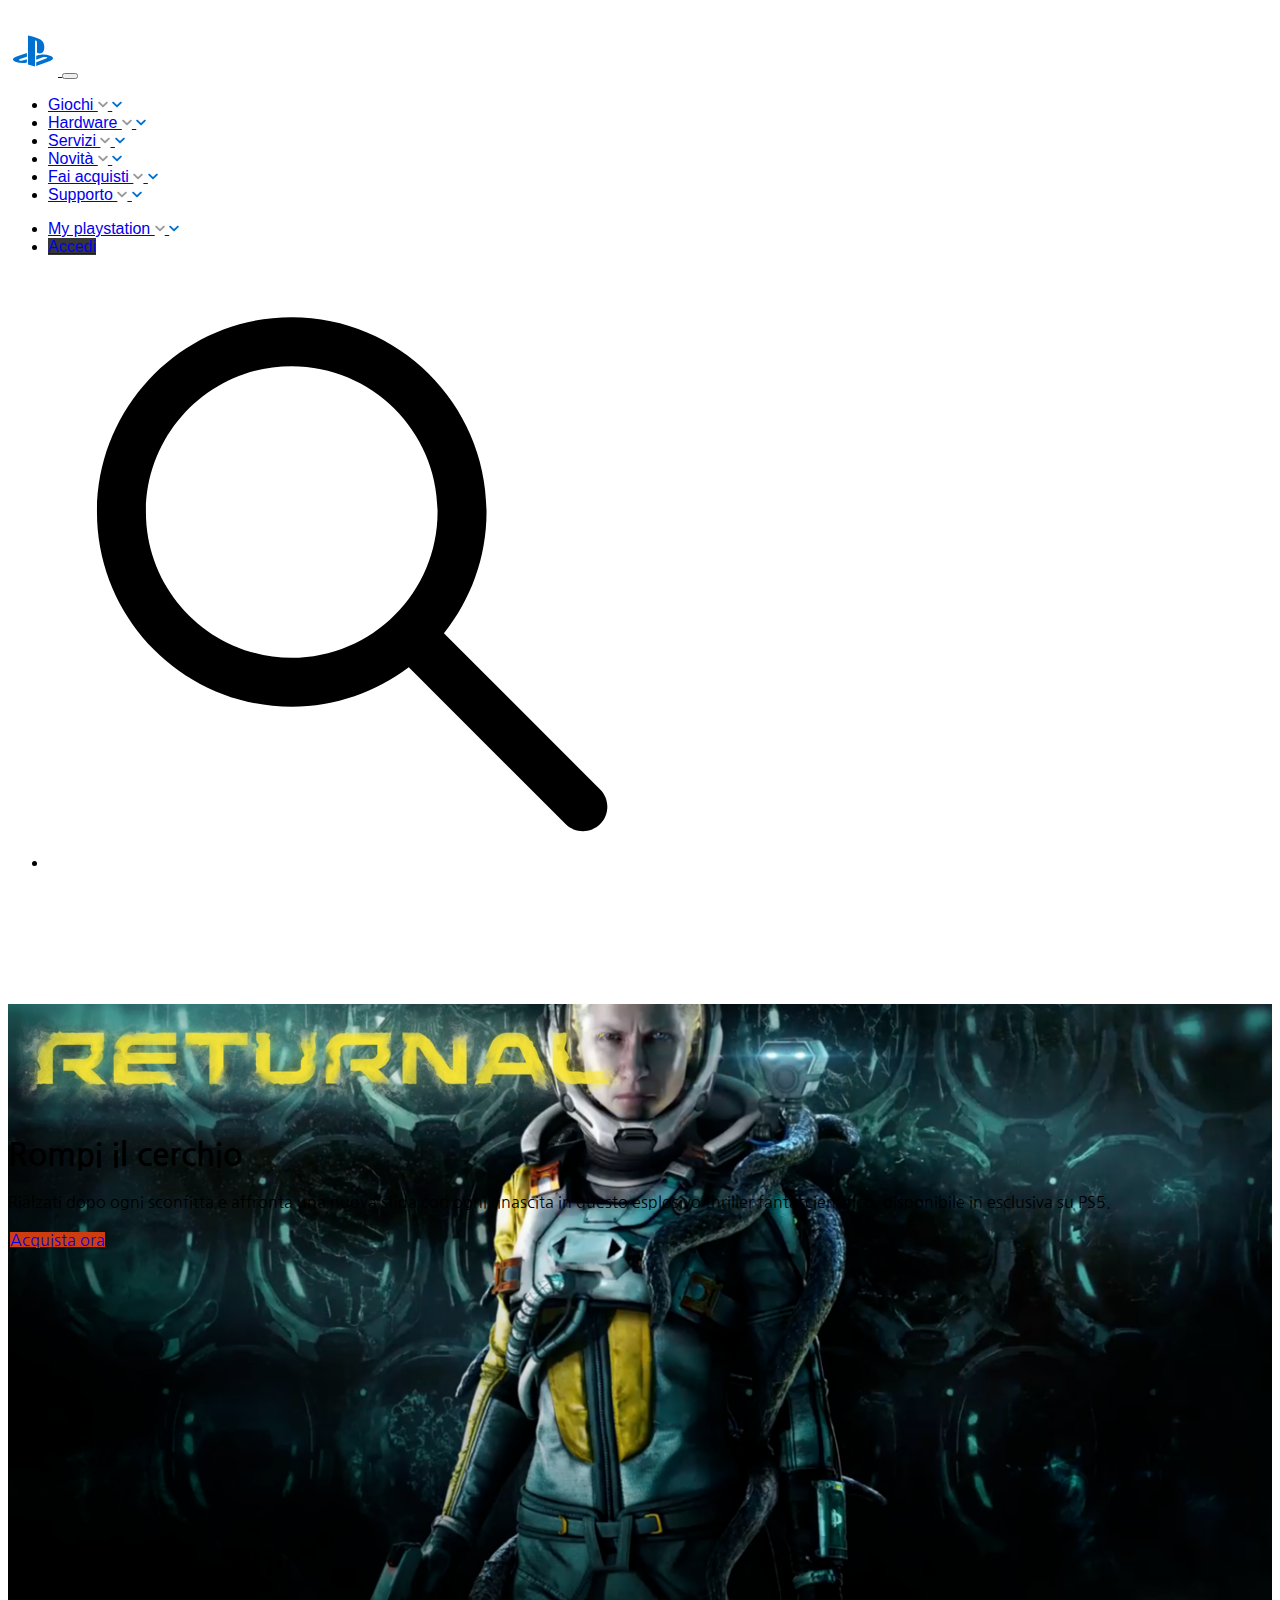
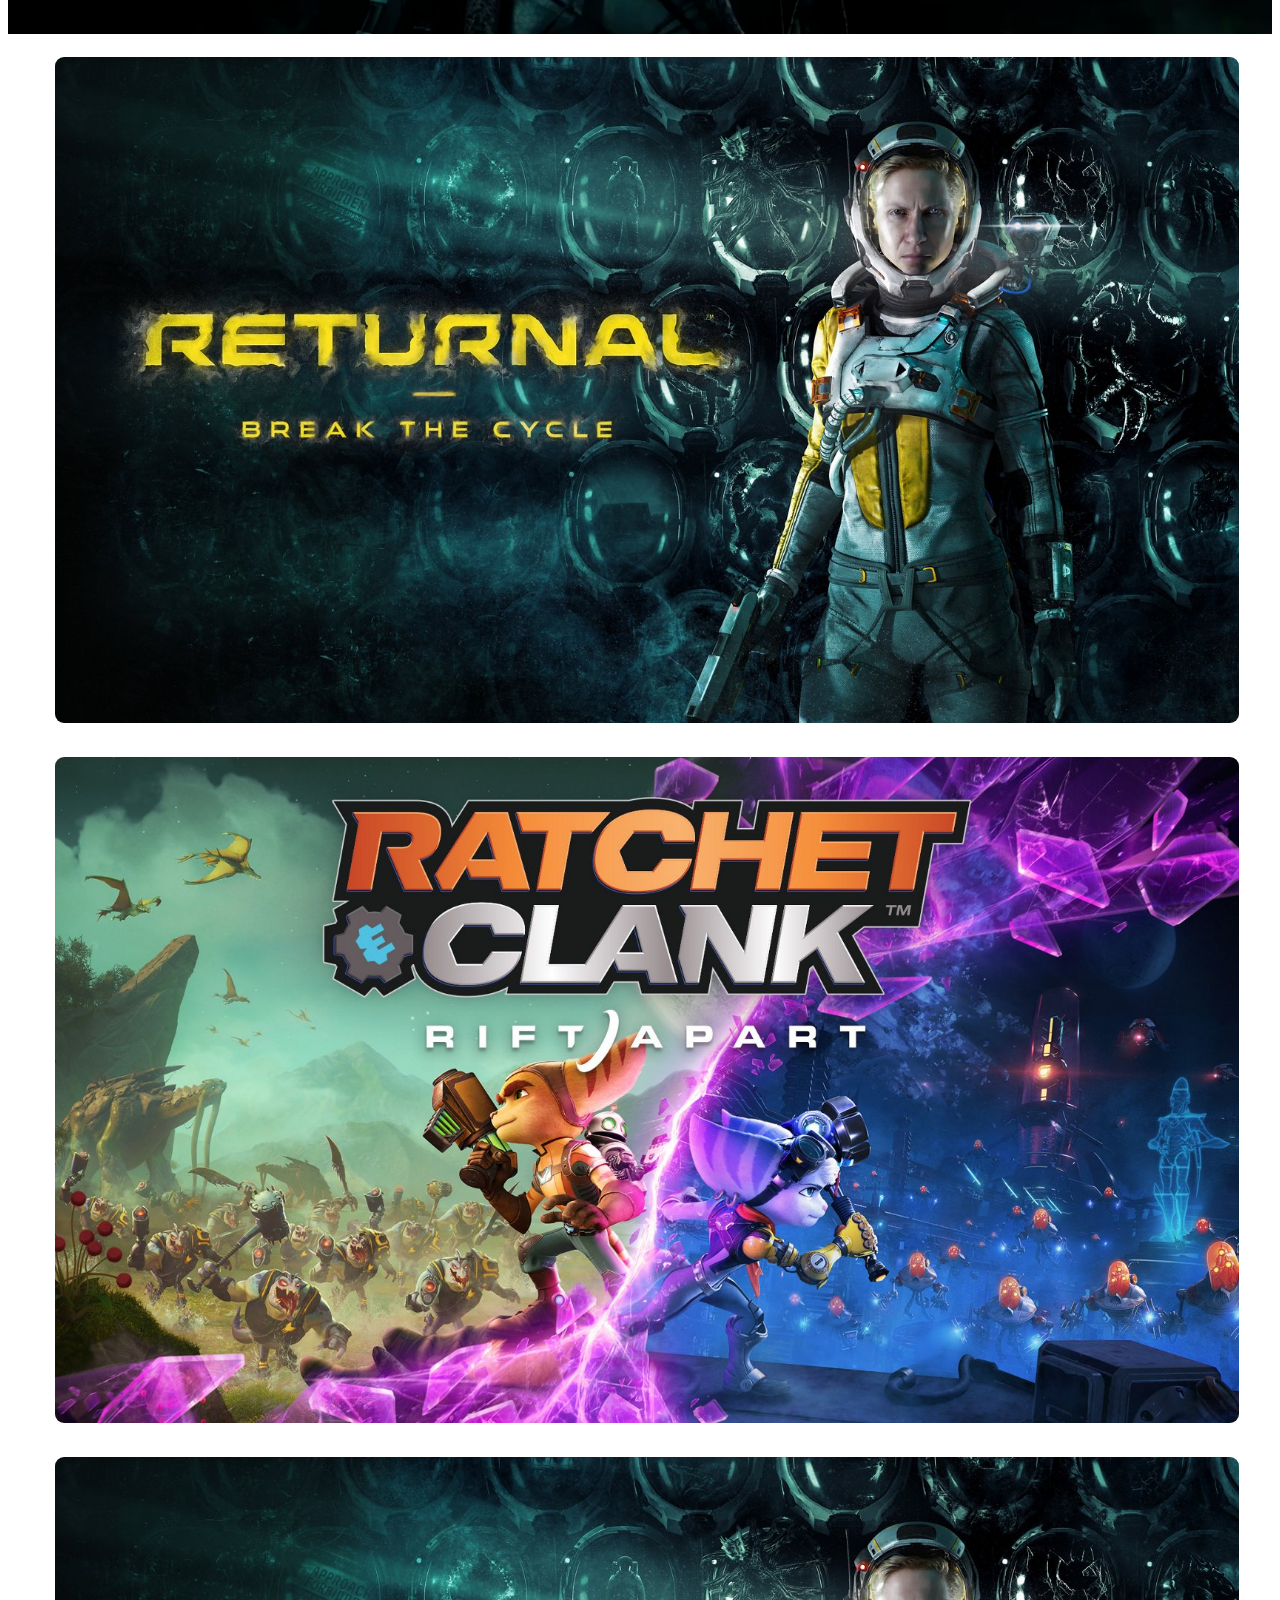
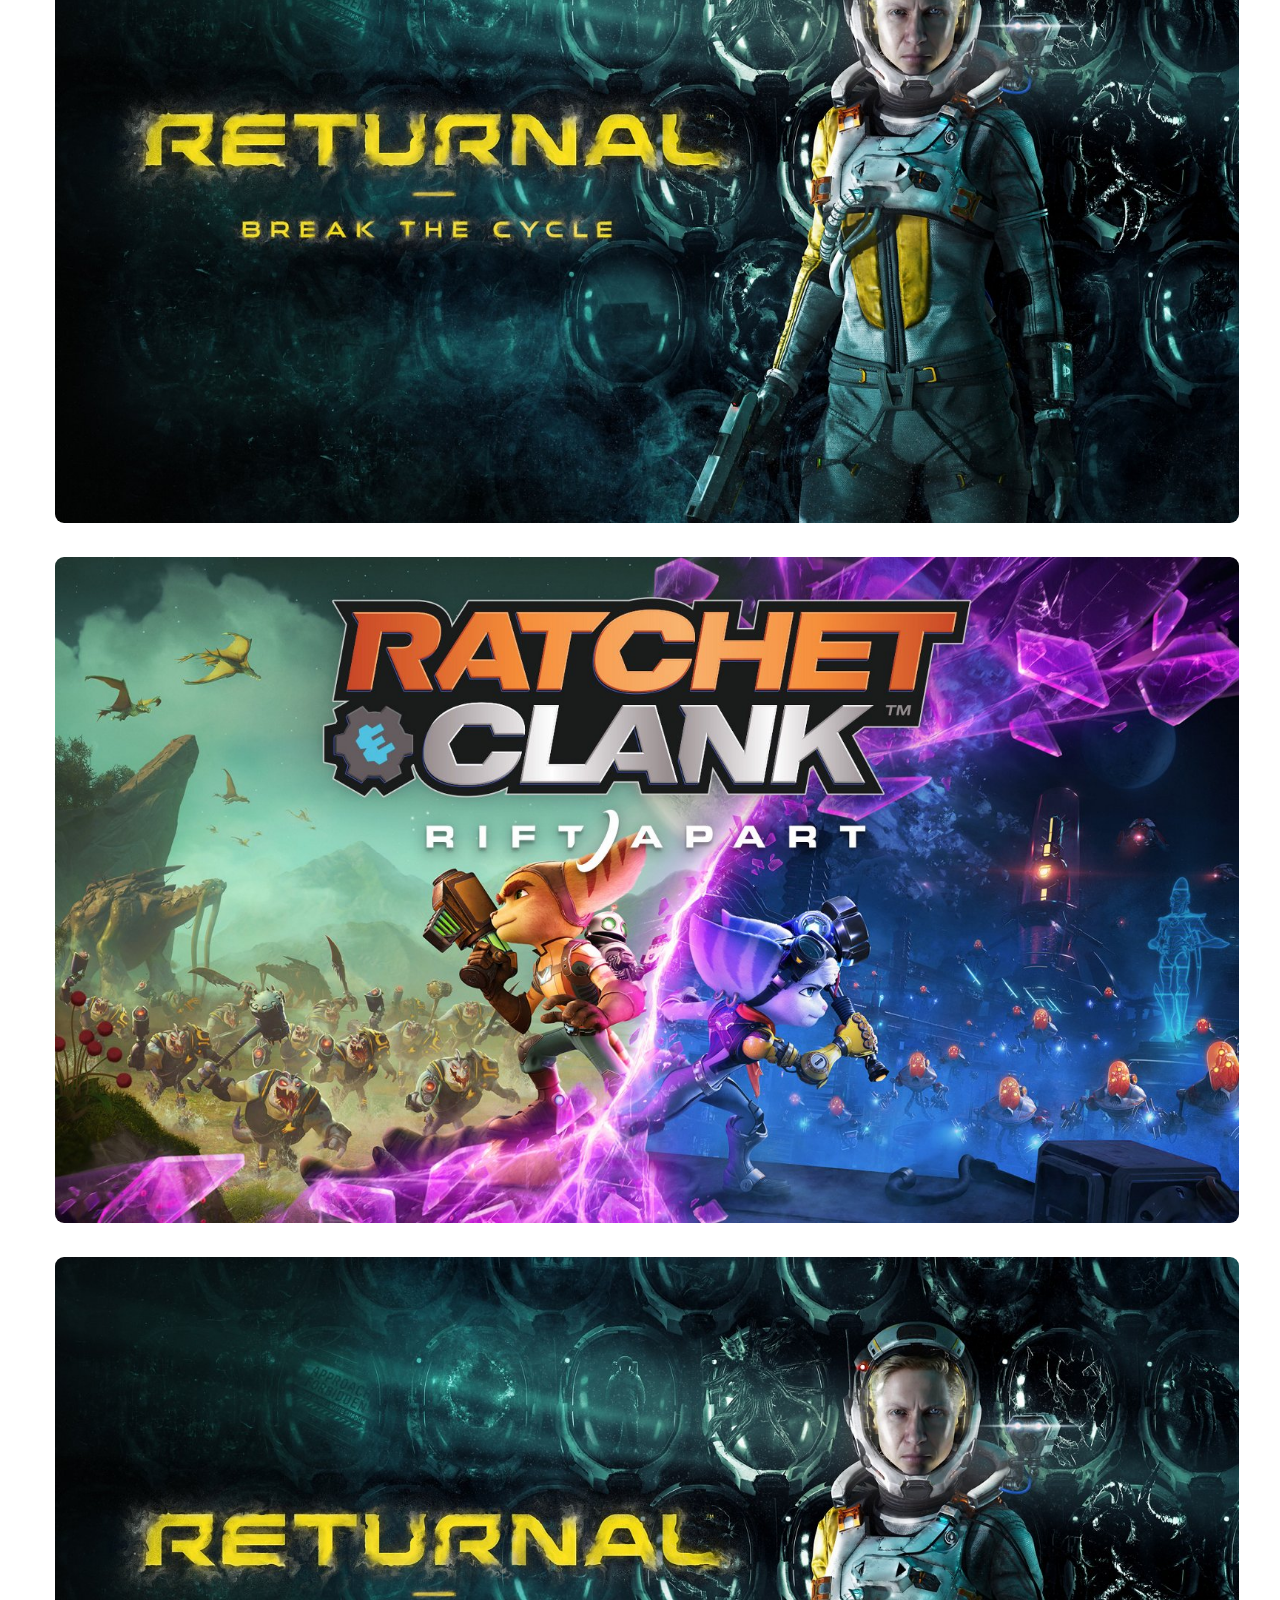
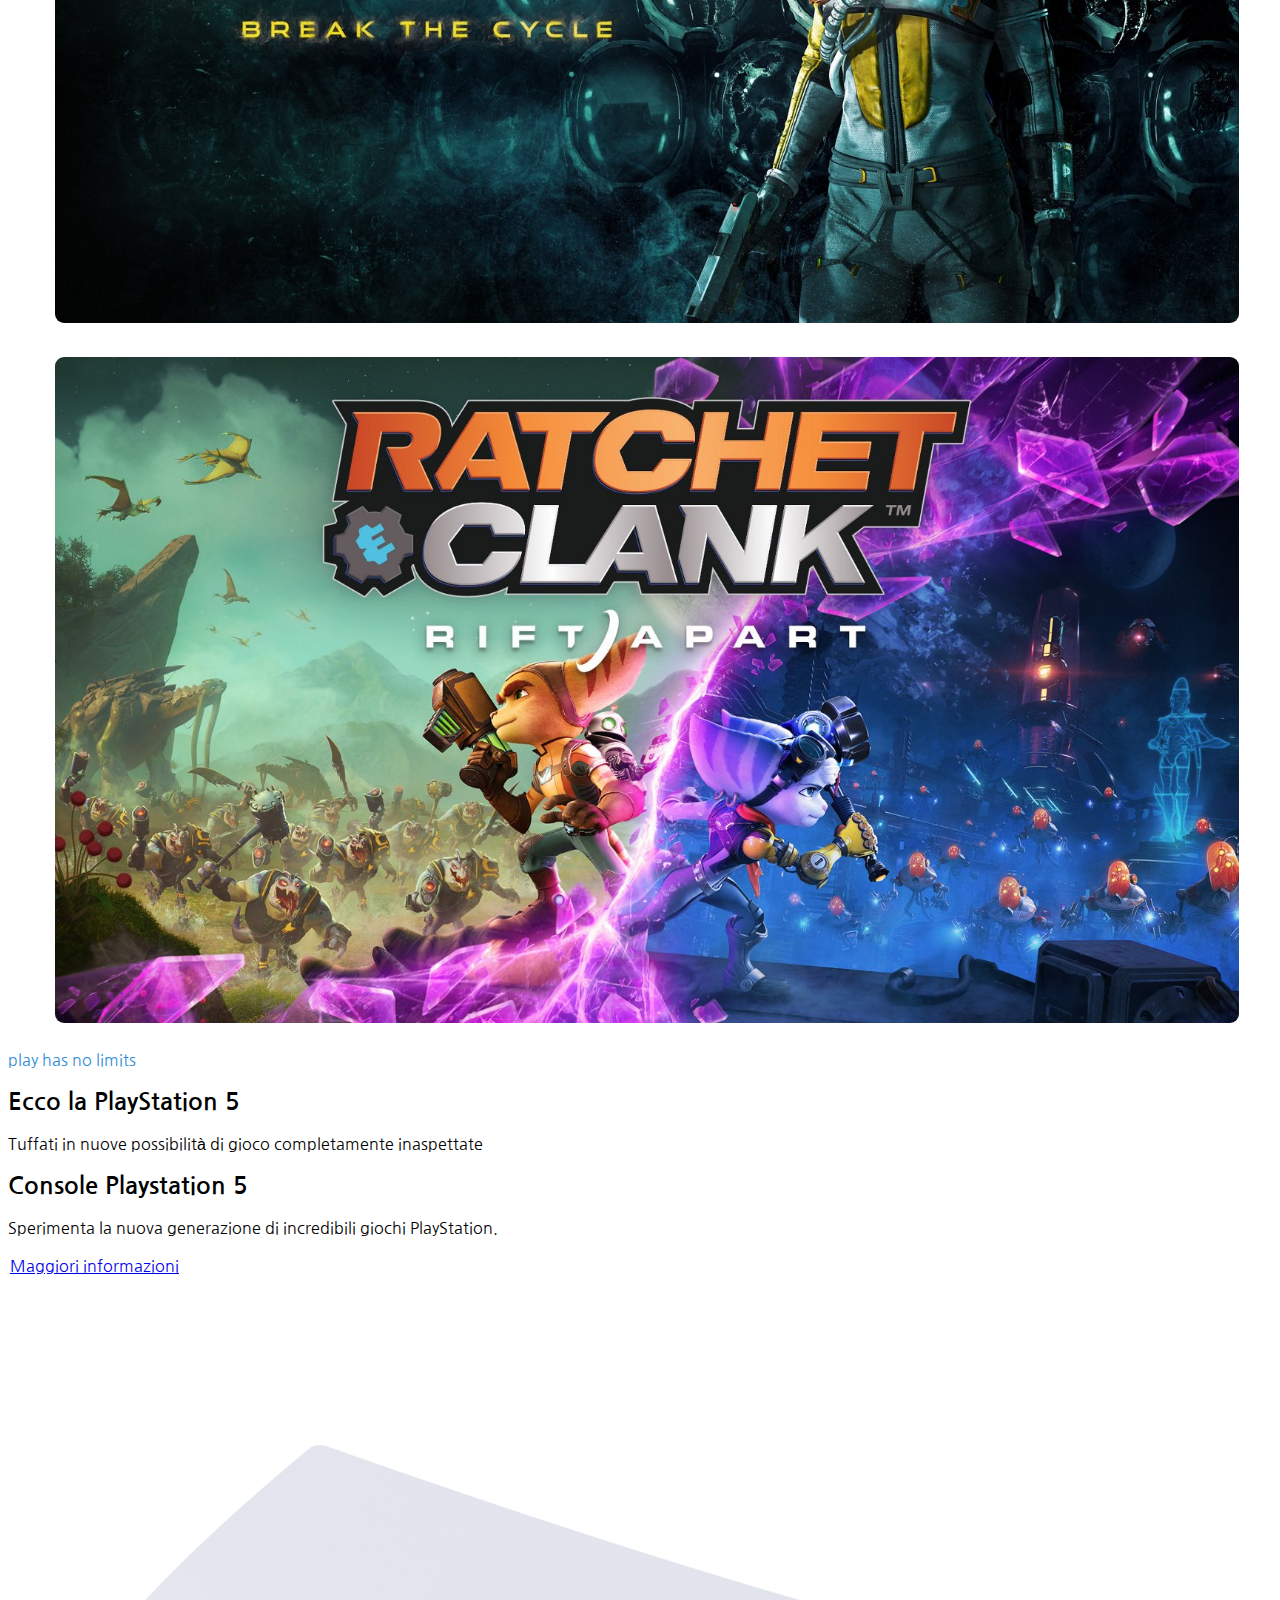
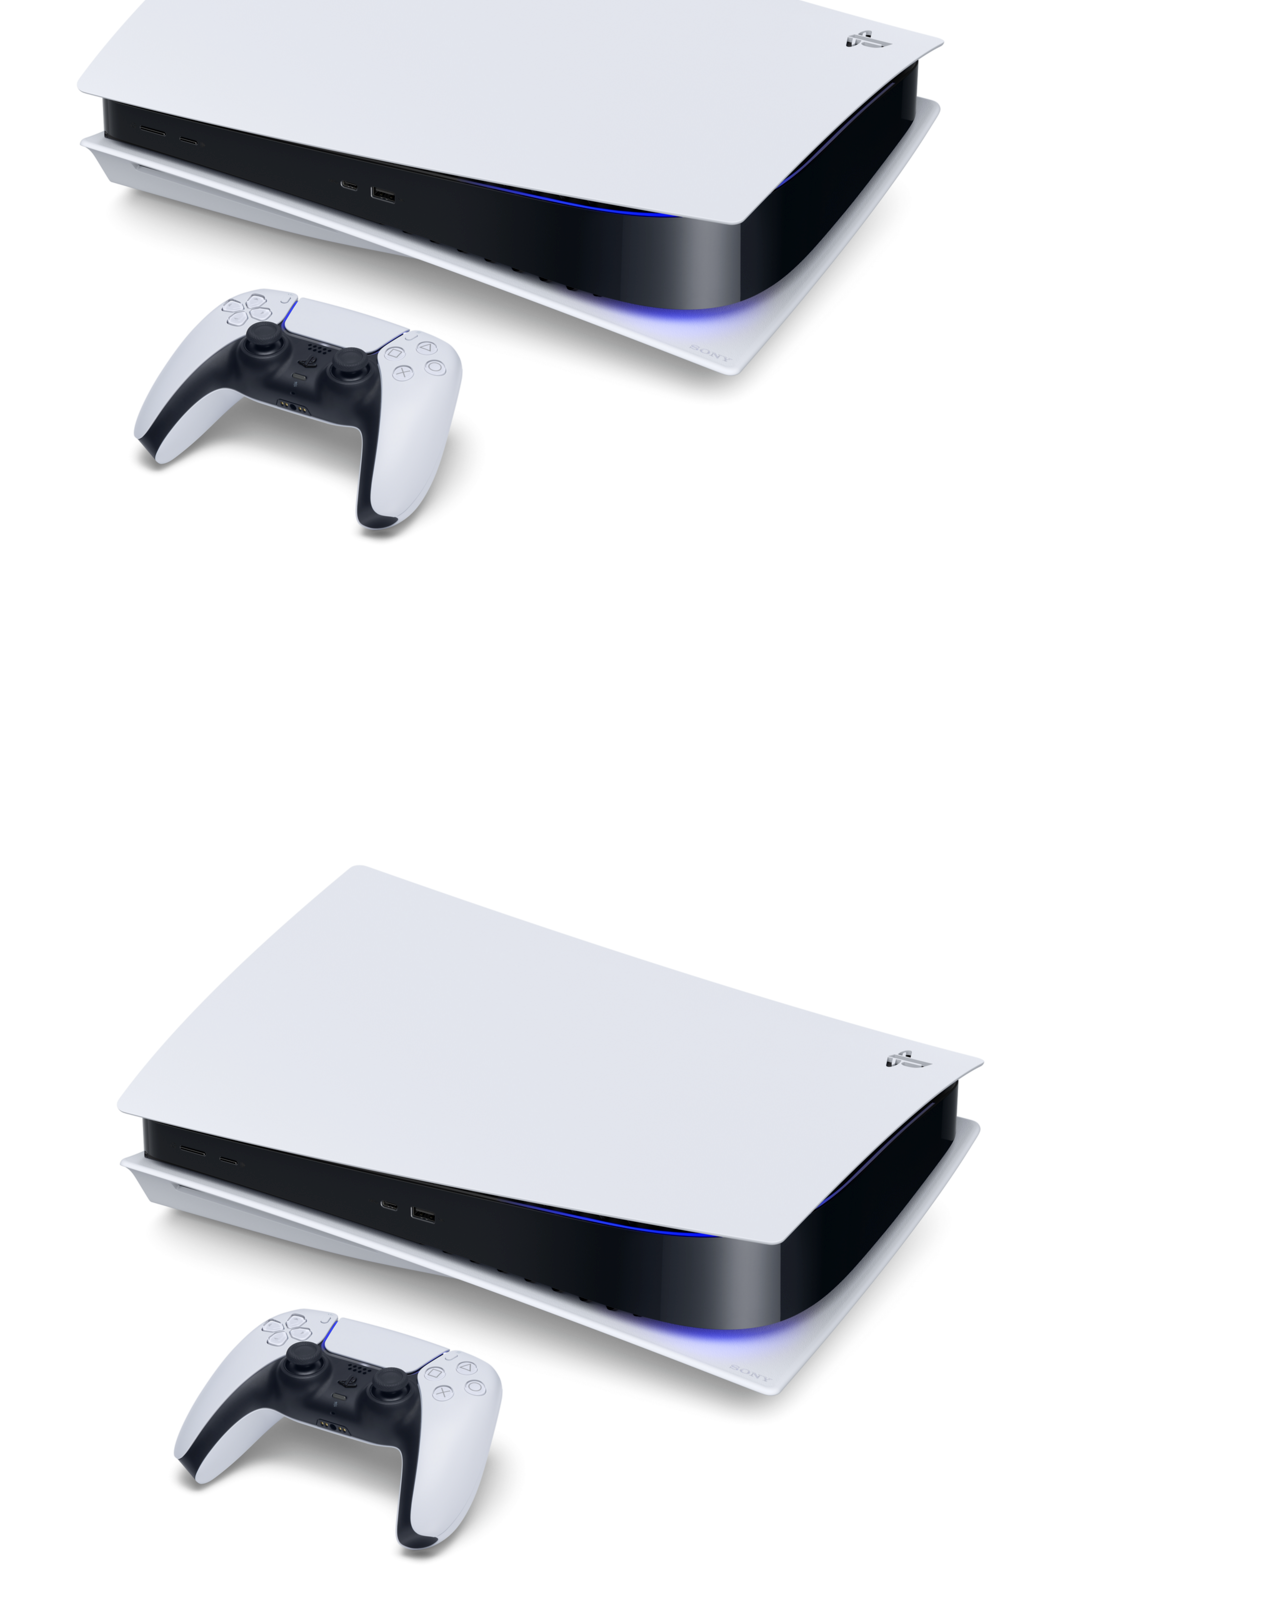
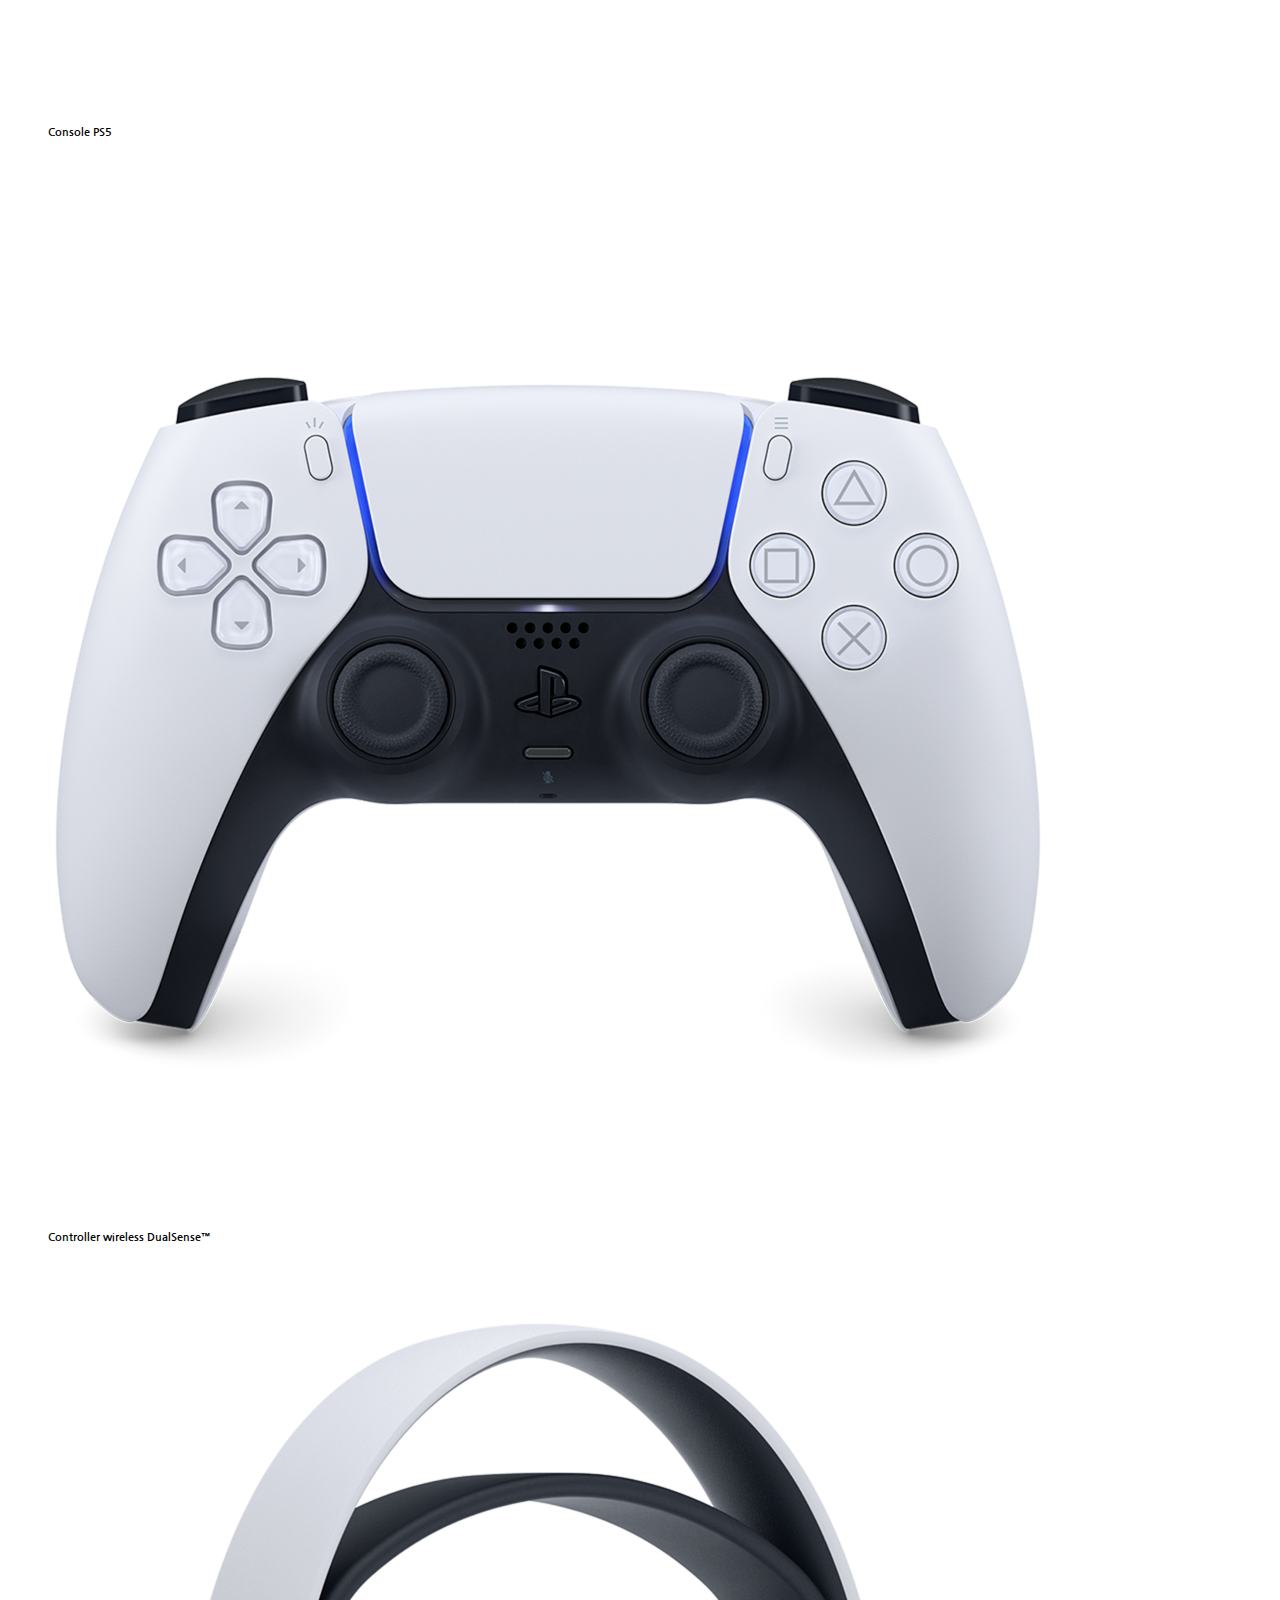
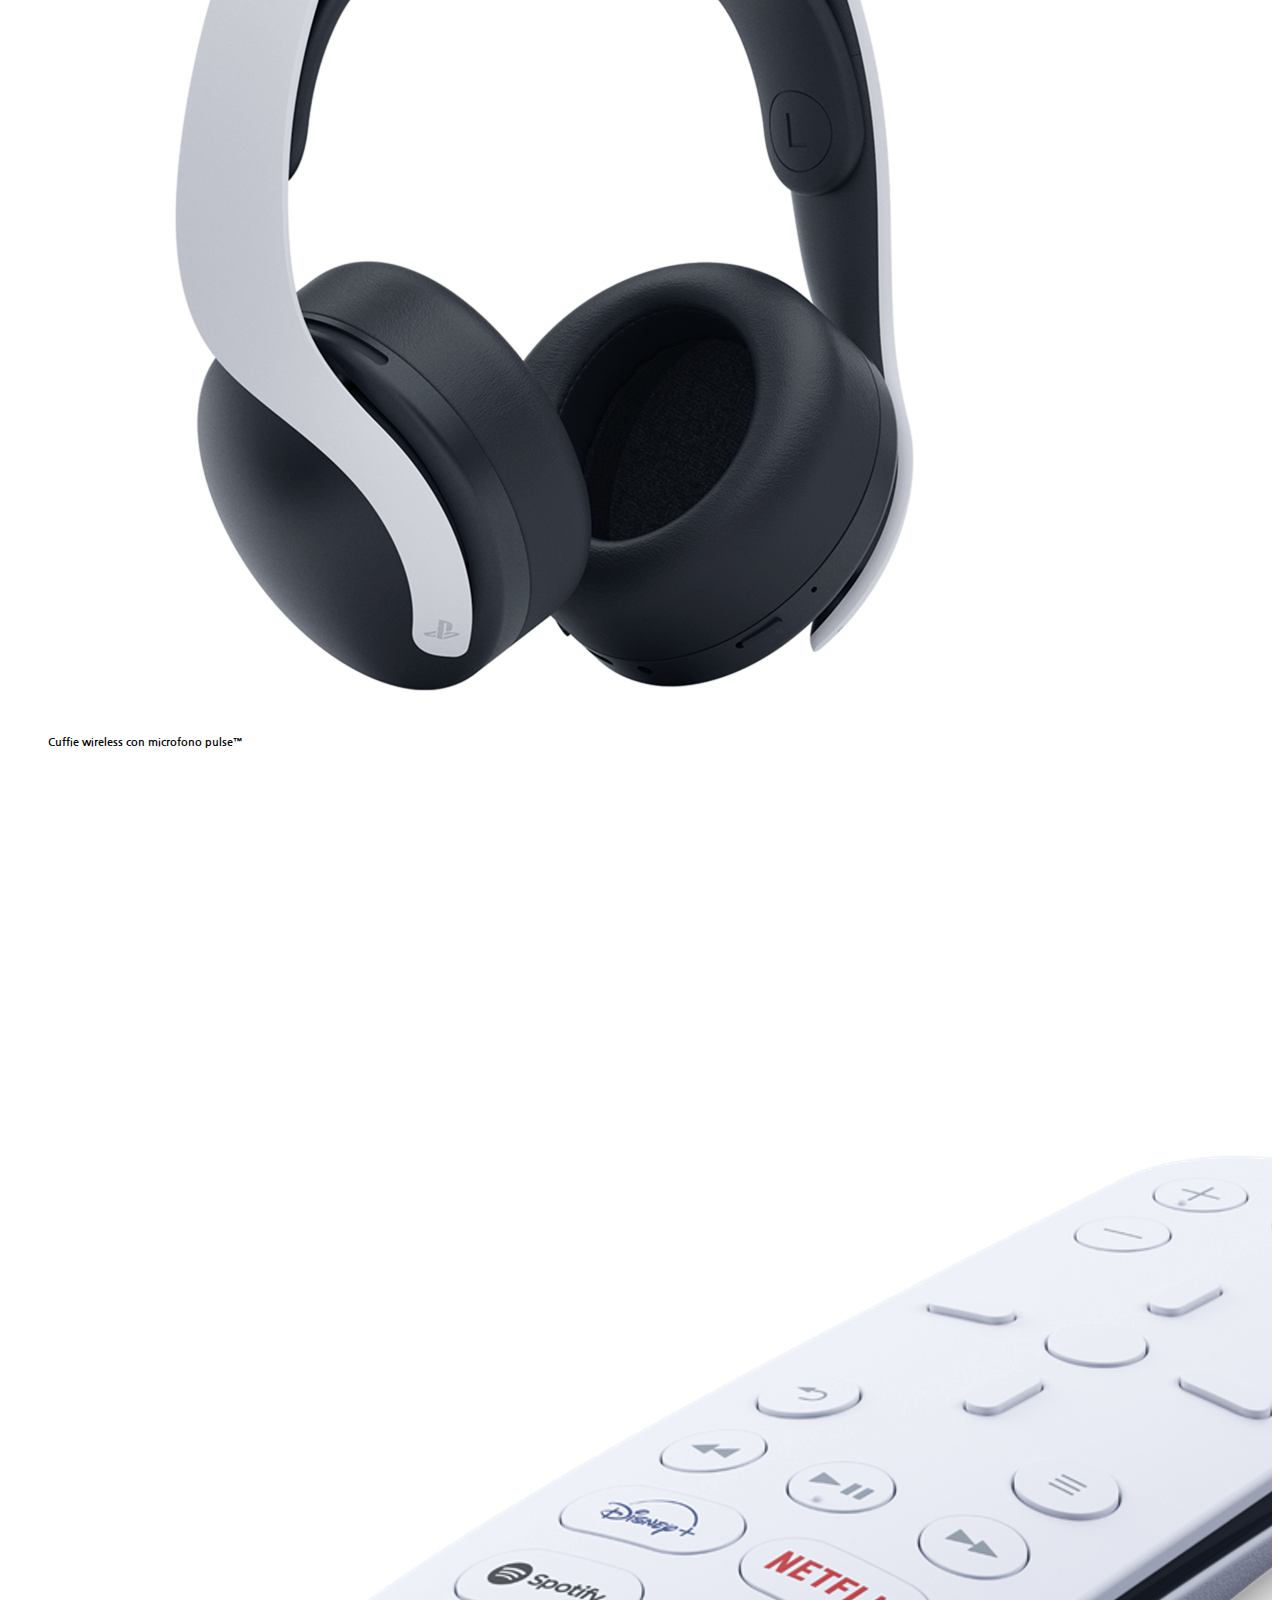
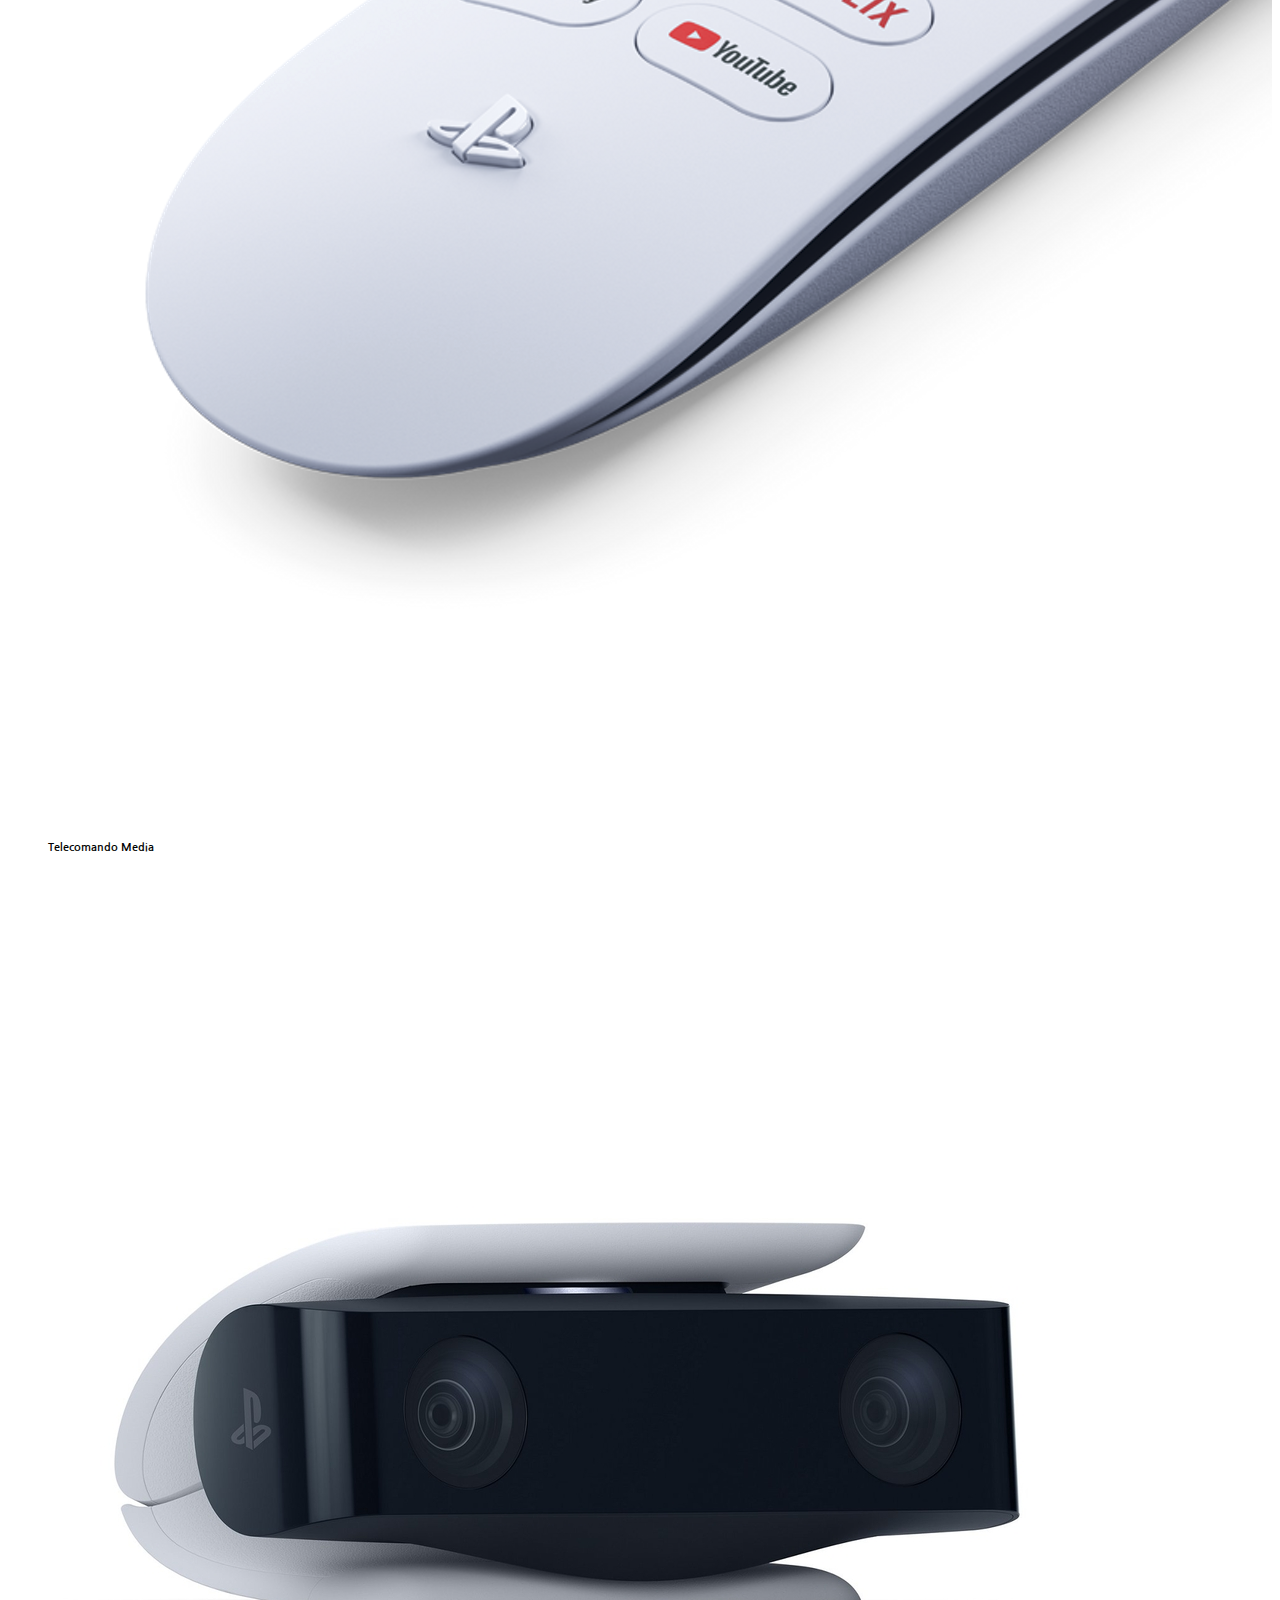
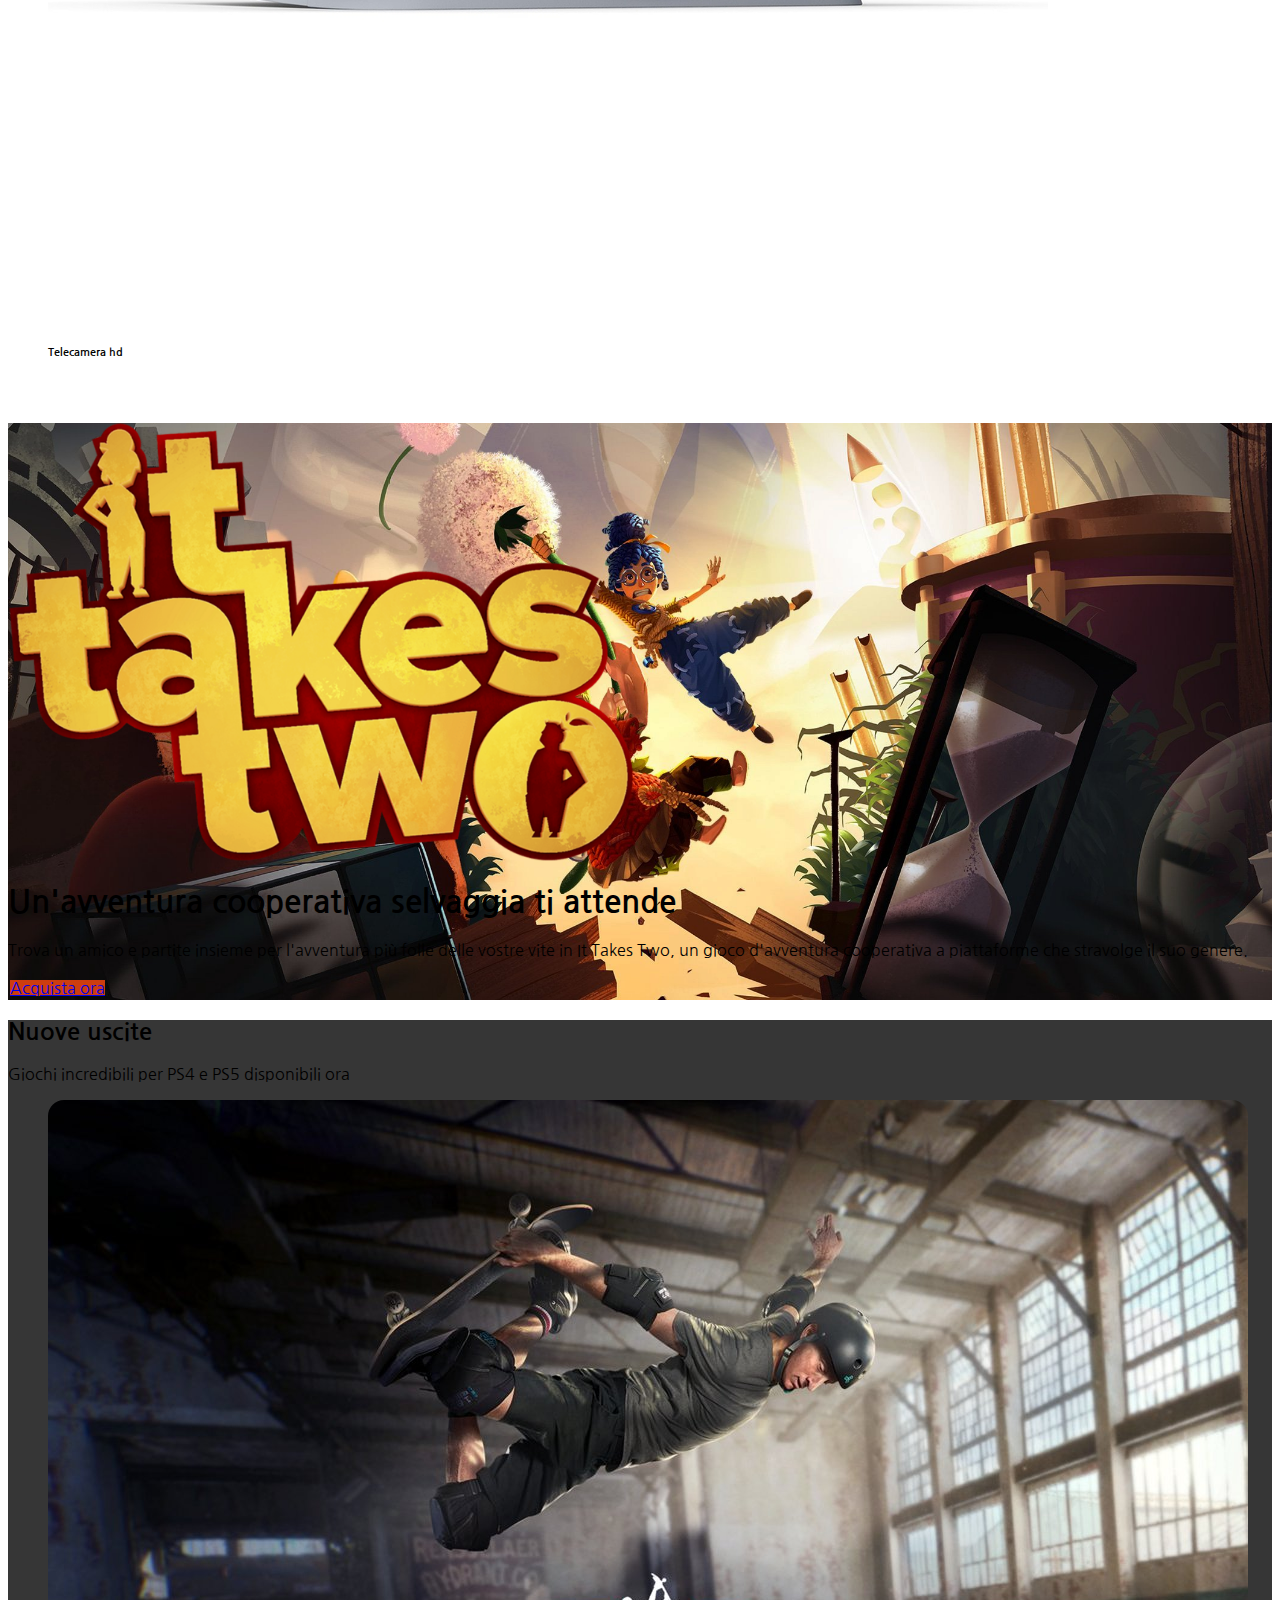
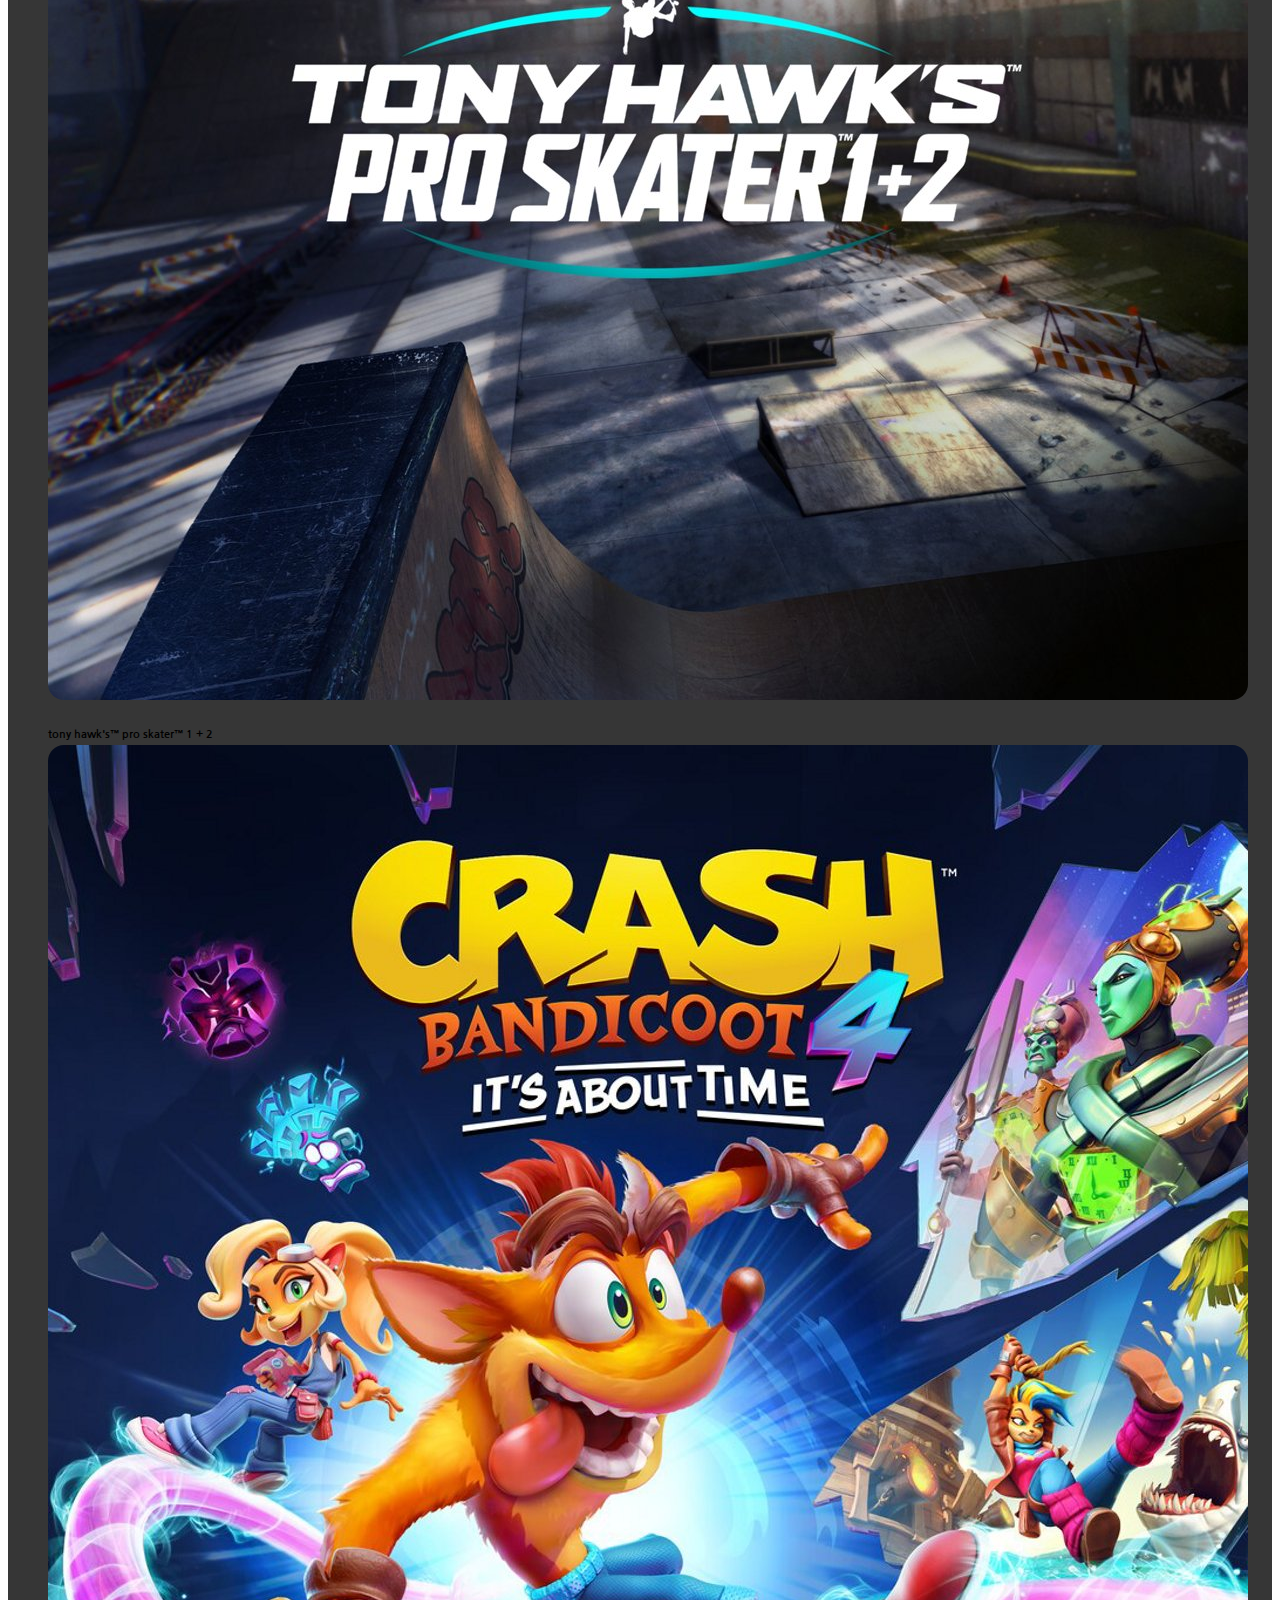
<file: bonus/index.html>
<!DOCTYPE html>
<html lang="it">
<head>
	<meta charset="UTF-8">
	<meta http-equiv="X-UA-Compatible" content="IE=edge">
	<meta name="viewport" content="width=device-width, initial-scale=1.0">
	<!-- google fonts -->
	<link rel="preconnect" href="https://fonts.googleapis.com">
	<link rel="preconnect" href="https://fonts.gstatic.com" crossorigin>
	<link href="https://fonts.googleapis.com/css2?family=Nanum+Gothic:wght@400;700&display=swap" rel="stylesheet">
	<!-- bootstrap css -->
	<link href="https://cdn.jsdelivr.net/npm/bootstrap@5.1.3/dist/css/bootstrap.min.css" rel="stylesheet" integrity="sha384-1BmE4kWBq78iYhFldvKuhfTAU6auU8tT94WrHftjDbrCEXSU1oBoqyl2QvZ6jIW3" crossorigin="anonymous">
	<!-- custom style -->
	<link rel="stylesheet" href="css/style.css">
	<title>Playstation</title>
</head>
<body>
	<header class="fixed-top shadow-sm">
		<!-- top header -->
		<section id="header-top">
			<div class="container-fluid">
				<div class="row bg-dark text-white" >
					<div class="col-12 text-end p-2">
						<img src="img/sony_logo.svg" class="img-fluid align-baseline" alt="sony logo">
					</div>
				</div>
			</div>
		</section>
		<!-- header navbar -->
		<section id="header-nav">
			<nav class="navbar navbar-expand-lg navbar-light bg-white">
				<div class="container-fluid ps-2">
					<a class="navbar-brand" href="#">
						<img src="img/play_logo.svg" alt="playstation logo">
					</a>
					<button class="navbar-toggler" type="button" data-bs-toggle="collapse" data-bs-target="#navbarSupportedContent" aria-controls="navbarSupportedContent" aria-expanded="false" aria-label="Toggle navigation">
						<span class="navbar-toggler-icon"></span>
					</button>
					<div class="collapse navbar-collapse" id="navbarSupportedContent">
						<ul class="navbar-nav me-auto mb-2 mb-lg-0" id="left-navbar">
							<li class="nav-item px-2">
								<a class="nav-link text-dark" href="#">
									Giochi
									<img class="d-inline-block ms-chevron" src="img/chevron-down-solid.svg" alt="chevron icon">
									<img class="d-none ms-chevron-blue" src="img/chevron-down-solid-hover.svg" alt="blue chevron icon">
								</a>
							</li>
							<li class="nav-item px-2">
								<a class="nav-link text-dark" href="#">
									Hardware
									<img class="d-inline-block ms-chevron" src="img/chevron-down-solid.svg" alt="chevron icon">
									<img class="d-none ms-chevron-blue" src="img/chevron-down-solid-hover.svg" alt="blue chevron icon">
								</a>
							</li>
							<li class="nav-item px-2">
								<a class="nav-link text-dark" href="#">
									Servizi
									<img class="d-inline-block ms-chevron" src="img/chevron-down-solid.svg" alt="chevron icon">
									<img class="d-none ms-chevron-blue" src="img/chevron-down-solid-hover.svg" alt="blue chevron icon">
								</a>
							</li>
							<li class="nav-item px-2">
								<a class="nav-link text-dark" href="#">
									Novità
									<img class="d-inline-block ms-chevron" src="img/chevron-down-solid.svg" alt="chevron icon">
									<img class="d-none ms-chevron-blue" src="img/chevron-down-solid-hover.svg" alt="blue chevron icon">
								</a>
							</li>
							<li class="nav-item px-2">
								<a class="nav-link text-dark" href="#">
									Fai acquisti
									<img class="d-inline-block ms-chevron" src="img/chevron-down-solid.svg" alt="chevron icon">
									<img class="d-none ms-chevron-blue" src="img/chevron-down-solid-hover.svg" alt="blue chevron icon">
								</a>
							</li>
							<li class="nav-item px-2">
								<a class="nav-link text-dark" href="#">
									Supporto
									<img class="d-inline-block ms-chevron" src="img/chevron-down-solid.svg" alt="chevron icon">
									<img class="d-none ms-chevron-blue" src="img/chevron-down-solid-hover.svg" alt="blue chevron icon">
								</a>
							</li>
						</ul>
						<ul class="navbar-nav ms-auto mb-2 mb-lg-0" id="right-navbar">
							<li class="nav-item">
								<a class="nav-link text-dark" href="#">
									My playstation
									<img class="d-inline-block ms-chevron" src="img/chevron-down-solid.svg" alt="chevron icon">
									<img class="d-none ms-chevron-blue" src="img/chevron-down-solid-hover.svg" alt="blue chevron icon">
								</a>
							</li>
							<li class="px-3">
								<a class="btn ms-bg-darkgrey rounded-pill text-white pb-2 fw-bold" href="#" role="button">Accedi</a>
							</li>
							<li class="pt-2 text-center">
								<img class="img-fluid ms-lens" src="img/lens.svg" alt="lens icon">
							</li>
						</ul>
					</div>
				</div>
			</nav>
		</section>
	</header>
	<main>
		<!-- section returnal banner -->
		<section class="ms-banner ms-pt-hd" id="returnal">
			<div class="container-fluid p-sm-4 p-md-5">
				<div class="row text-white align-items-end ms-banner-content">
					<div class="col-12 col-xl-4">
						<img class="img-fluid ms-banner-logo" src="img/returnal-hero-banner-logo.png" alt="returnal logo">
						<h1 class="py-3">Rompi il cerchio</h1>
						<p class="fs-6 pb-3">
							Rialzati dopo ogni sconfitta e affronta una nuova sfida con ogni rinascita in questo esplosivo thriller fantascientifico, disponibile in esclusiva su PS5.
						</p>
						<div class="ms-btn-thumb ms-red">
							<a class="btn ms-bg-red rounded-pill text-white pb-2 fw-bold" href="#">Acquista ora</a>
						</div>
					</div>
				</div>
			</div>
			<!-- games card -->
			<div class="container-fluid px-sm-4 px-md-5 py-5">
				<div class="row gx-5">
					<div class="col-6 col-sm-4 col-xl-2">
						<figure class="ms-game-card">
							<img class="img-fluid ms-rounded-4" src="img/returnal-listing-thumb-01-ps5.jpg" alt="returnal game image">
						</figure>
					</div>
					<div class="col-6 col-sm-4 col-xl-2">
						<figure class="ms-game-card">
							<img class="img-fluid ms-rounded-4" src="img/ratchet-and-clank-rift-apart-keyart.jpg" alt="ratchet game image">
						</figure>
					</div>
					<div class="col-6 col-sm-4 col-xl-2">
						<figure class="ms-game-card">
							<img class="img-fluid ms-rounded-4" src="img/returnal-listing-thumb-01-ps5.jpg" alt="returnal game image">
						</figure>
					</div>
					<div class="col-6 col-sm-4 col-xl-2">
						<figure class="ms-game-card">
							<img class="img-fluid ms-rounded-4" src="img/ratchet-and-clank-rift-apart-keyart.jpg" alt="ratchet game image">
						</figure>
					</div>
					<div class="col-6 col-sm-4 col-xl-2">
						<figure class="ms-game-card">
							<img class="img-fluid ms-rounded-4" src="img/returnal-listing-thumb-01-ps5.jpg" alt="returnal game image">
						</figure>
					</div>
					<div class="col-6 col-sm-4 col-xl-2">
						<figure class="ms-game-card">
							<img class="img-fluid ms-rounded-4" src="img/ratchet-and-clank-rift-apart-keyart.jpg" alt="ratchet game image">
						</figure>
					</div>
				</div>
			</div>
		</section>
		<!--/ section returnal banner -->
		<!-- section playstation 5 -->
		<section id="console5">
			<div class="container-fluid px-sm-4 px-md-5 py-5">
				<header class="row text-center">
					<div class="col-12">
						<span class="text-uppercase ms-text-blue">play has no limits</span>
						<h2 class="pb-3 fw-lighter lh-1">Ecco la PlayStation 5</h2>
						<p class="text-secondary fs-5 pb-5">Tuffati in nuove possibilità di gioco completamente inaspettate</p>
					</div>
				</header>
				<!-- banner -->
				<div class="row align-items-center gx-0">
					<div class="col-12 order-2 order-md-1 col-md-6 text-center">
						<h2 class="lh-1">Console Playstation 5</h2>
						<p class="text-secondary py-4 fs-5">Sperimenta la nuova generazione di incredibili giochi PlayStation.</p>
						<div class="ms-btn-thumb ms-primary mb-2 mx-auto">
							<a class="btn btn-primary rounded-pill text-white pb-2" href="#" role="button">Maggiori informazioni</a>
						</div>
					</div>
					<div class="col-12 order-1 order-md-2 col-md-6">
						<img class="img-fluid " src="img/playstation-5-thumb.png" alt="playstation 5 image">
					</div>
				</div>
				<!-- playstation 5 accessories cards -->
				<div class="row row-cols-3 row-cols-md-5 pt-5">
					<div class="col">
						<figure class="text-center opacity-75 px-xl-5 ms-card card border-white">
							<img class="img-fluid p-3" src="img/playstation-5-thumb.png" alt="playstation 5 image">
							<figcaption class="d-none d-md-block">
								<h6>Console PS5</h6>
							</figcaption>
						</figure>
					</div>
					<div class="col">
						<figure class="text-center opacity-75 px-xl-5 ms-card card border-white">
							<img class="img-fluid p-3" src="img/joypad-thumb.png" alt="playstation 5 controller image">
							<figcaption class="d-none d-md-block">
								<h6>Controller wireless DualSense&trade;</h6>
							</figcaption>
						</figure>
					</div>
					<div class="col">
						<figure class="text-center opacity-75 px-xl-5 ms-card card border-white">
							<img class="img-fluid p-3" src="img/headset-thumb.png" alt="playstation 5 headset image">
							<figcaption class="d-none d-md-block">
								<h6>Cuffie wireless con microfono <span class="text-uppercase">pulse&trade;</span></h6>
							</figcaption>
						</figure>
					</div>
					<div class="col">
						<figure class="text-center opacity-75 px-xl-5 ms-card card border-white">
							<img class="img-fluid p-3" src="img/remote-thumb.png" alt="remote playstation 5 image">
							<figcaption class="d-none d-md-block">
								<h6>Telecomando Media</h6>
							</figcaption>
						</figure>
					</div>
					<div class="col">
						<figure class="text-center opacity-75 px-xl-5 ms-card card border-white">
							<img class="img-fluid p-3" src="img/camera-thumb.jpg" alt="camera playstation 5 image">
							<figcaption class="d-none d-md-block">
								<h6>Telecamera <span class="text-uppercase">hd</span></h6>
							</figcaption>
						</figure>
					</div>
				</div>
			</div>
		</section>
		<!-- / section playstation 5 -->
		<!-- section it takes two -->
		<section class="ms-banner" id="it-takes-two">
			<div class="container-fluid p-sm-4 p-md-5 py-5">
				<div class="row align-items-end ms-banner-content">
					<div class="col-12 col-xl-3">
						<div class="bg-opacity-50 bg-black ms-rounded-4 p-3 text-center text-white">
							<img class="img-fluid ms-banner-logo" src="img/it-takes-two-logo.png" alt="it takes two logo">
							<h1 class="py-3">Un'avventura cooperativa selvaggia ti attende</h1>
							<p class="fs-5 pb-3">
								Trova un amico e partite insieme per l'avventura più folle delle vostre vite in It Takes Two, un gioco d'avventura cooperativa a piattaforme che stravolge il suo genere.
							</p>
							<div class="ms-btn-thumb ms-red mx-auto">
								<a class="btn ms-bg-red rounded-pill text-white pb-2" href="#" role="button">Acquista ora</a>
							</div>
						</div>
					</div>
				</div>
			</div>
		</section>
		<!-- / section it takes two -->
		<!-- section latest -->
		<section class="py-4 ms-bg-darkgrey" id="latest">
			<div class="container-fluid px-sm-4 px-md-5">
				<header class="row text-white">
					<div class="col-12 py-2">
						<h2 class="py-1">Nuove uscite</h2>
						<p class="fs-4">Giochi incredibili per PS4 e PS5 disponibili ora</p>
					</div>
				</header>
				<!-- latest games card -->
				<div class="row text-white g-5 pb-5">
					<div class="col-6 col-sm-4 col-xl-2">
						<figure class="ms-game-card position-relative">
							<img class="img-fluid ms-rounded-4" src="img/tony-hawks-pro-skater-1-2-store-art.jpg" alt="tony hawks game image">
							<figcaption class="position-absolute bottom-100 start-0 end-0 bg-dark overflow-hidden ms-rounded-4">
								<h6 class="fs-5 text-capitalize overflow-hidden position-absolute top-50 start-50 translate-middle">tony hawk's&trade; pro skater&trade; 1 + 2 </h6>
							</figcaption>
						</figure>
					</div>
					<div class="col-6 col-sm-4 col-xl-2">
						<figure class="ms-game-card position-relative">
							<img class="img-fluid ms-rounded-4" src="img/crash-bandicoot-4-its-about-time-store-art.jpg" alt="crash bandicoot game image">
							<figcaption class="position-absolute bottom-100 start-0 end-0 bg-dark overflow-hidden ms-rounded-4">
								<h6 class="fs-5 text-capitalize overflow-hidden position-absolute top-50 start-50 translate-middle">crash bandicoot 4: it's about time</h6>
							</figcaption>
						</figure>
					</div>
					<div class="col-6 col-sm-4 col-xl-2">
						<figure class="ms-game-card position-relative">
							<img class="img-fluid ms-rounded-4" src="img/tony-hawks-pro-skater-1-2-store-art.jpg" alt="tony hawks game image">
							<figcaption class="position-absolute bottom-100 start-0 end-0 bg-dark overflow-hidden ms-rounded-4">
								<h6 class="fs-5 text-capitalize overflow-hidden position-absolute top-50 start-50 translate-middle" >tony hawk's&trade; pro skater&trade; 1 + 2 </h6>
							</figcaption>
						</figure>
					</div>
					<div class="col-6 col-sm-4 col-xl-2">
						<figure class="ms-game-card position-relative">
							<img class="img-fluid ms-rounded-4" src="img/crash-bandicoot-4-its-about-time-store-art.jpg" alt="crash bandicoot game image">
							<figcaption class="position-absolute bottom-100 start-0 end-0 bg-dark overflow-hidden ms-rounded-4">
								<h6 class="fs-5 text-capitalize overflow-hidden position-absolute top-50 start-50 translate-middle">crash bandicoot 4: it's about time</h6>
							</figcaption>
						</figure>
					</div>
					<div class="col-6 col-sm-4 col-xl-2">
						<figure class="ms-game-card position-relative">
							<img class="img-fluid ms-rounded-4" src="img/tony-hawks-pro-skater-1-2-store-art.jpg" alt="tony hawks game image">
							<figcaption class="position-absolute bottom-100 start-0 end-0 bg-dark overflow-hidden ms-rounded-4">
								<h6 class="fs-5 text-capitalize overflow-hidden position-absolute top-50 start-50 translate-middle" >tony hawk's&trade; pro skater&trade; 1 + 2 </h6>
							</figcaption>
						</figure>
					</div>
					<div class="col-6 col-sm-4 col-xl-2">
						<figure class="ms-game-card position-relative">
							<img class="img-fluid ms-rounded-4" src="img/crash-bandicoot-4-its-about-time-store-art.jpg" alt="crash bandicoot game image">
							<figcaption class="position-absolute bottom-100 start-0 end-0 bg-dark overflow-hidden ms-rounded-4">
								<h6 class="fs-5 text-capitalize overflow-hidden position-absolute top-50 start-50 translate-middle">crash bandicoot 4: it's about time</h6>
							</figcaption>
						</figure>
					</div>
					<div class="col-6 col-sm-4 col-xl-2">
						<figure class="ms-game-card position-relative">
							<img class="img-fluid ms-rounded-4" src="img/tony-hawks-pro-skater-1-2-store-art.jpg" alt="tony hawks game image">
							<figcaption class="position-absolute bottom-100 start-0 end-0 bg-dark overflow-hidden ms-rounded-4">
								<h6 class="fs-5 text-capitalize overflow-hidden position-absolute top-50 start-50 translate-middle" >tony hawk's&trade; pro skater&trade; 1 + 2 </h6>
							</figcaption>
						</figure>
					</div>
					<div class="col-6 col-sm-4 col-xl-2">
						<figure class="ms-game-card position-relative">
							<img class="img-fluid ms-rounded-4" src="img/crash-bandicoot-4-its-about-time-store-art.jpg" alt="crash bandicoot game image">
							<figcaption class="position-absolute bottom-100 start-0 end-0 bg-dark overflow-hidden ms-rounded-4">
								<h6 class="fs-5 text-capitalize overflow-hidden position-absolute top-50 start-50 translate-middle">crash bandicoot 4: it's about time</h6>
							</figcaption>
						</figure>
					</div>
					<div class="col-6 col-sm-4 col-xl-2">
						<figure class="ms-game-card position-relative">
							<img class="img-fluid ms-rounded-4" src="img/tony-hawks-pro-skater-1-2-store-art.jpg" alt="tony hawks game image">
							<figcaption class="position-absolute bottom-100 start-0 end-0 bg-dark overflow-hidden ms-rounded-4">
								<h6 class="fs-5 text-capitalize overflow-hidden position-absolute top-50 start-50 translate-middle" >tony hawk's&trade; pro skater&trade; 1 + 2 </h6>
							</figcaption>
						</figure>
					</div>
					<div class="col-6 col-sm-4 col-xl-2">
						<figure class="ms-game-card position-relative">
							<img class="img-fluid ms-rounded-4" src="img/crash-bandicoot-4-its-about-time-store-art.jpg" alt="crash bandicoot game image">
							<figcaption class="position-absolute bottom-100 start-0 end-0 bg-dark overflow-hidden ms-rounded-4">
								<h6 class="fs-5 text-capitalize overflow-hidden position-absolute top-50 start-50 translate-middle">crash bandicoot 4: it's about time</h6>
							</figcaption>
						</figure>
					</div>
					<div class="col-6 col-sm-4 col-xl-2">
						<figure class="ms-game-card position-relative">
							<img class="img-fluid ms-rounded-4" src="img/tony-hawks-pro-skater-1-2-store-art.jpg" alt="tony hawks game image">
							<figcaption class="position-absolute bottom-100 start-0 end-0 bg-dark overflow-hidden ms-rounded-4">
								<h6 class="fs-5 text-capitalize overflow-hidden position-absolute top-50 start-50 translate-middle">tony hawk's&trade; pro skater&trade; 1 + 2 </h6>
							</figcaption>
						</figure>
					</div>
					<div class="col-6 col-sm-4 col-xl-2">
						<figure class="ms-game-card position-relative">
							<img class="img-fluid ms-rounded-4" src="img/crash-bandicoot-4-its-about-time-store-art.jpg" alt="crash bandicoot game image">
							<figcaption class="position-absolute bottom-100 start-0 end-0 bg-dark overflow-hidden ms-rounded-4">
								<h6 class="fs-5 text-capitalize overflow-hidden position-absolute top-50 start-50 translate-middle">crash bandicoot 4: it's about time</h6>
							</figcaption>
						</figure>
					</div>
				</div>
			</div>
		</section>
		<!-- / section latest -->
		<!-- section console playstation 4 -->
		<section id="console4">
			<div class="container-fluid px-sm-4 px-md-5 py-5">
				<header class="row text-center">
					<div class="col-12">
						<h2 class="py-4">Esplora Playstation<span class="fs-5 align-text-top">&reg;</span> 4</h2>
						<p class="text-secondary mb-0 fs-5 lh-1">
							Giochi incredibili e intrattenimento senza fine.
						</p>
						<span class="text-secondary fs-5 pb-5">
							Non c'è mai stato un momento migliore per giocare sulla tua PS4.
						</span>
					</div>
				</header>
				<!-- console4 cards -->
				<div class="row py-5 gy-5">
					<div class="col-12 col-md-4 ms-card text-center">
						<img class="img-fluid" src="img/ps4-slim-homepage-image-block.jpg" alt="playstation 4 image">
						<h1 class="pb-3 lh-1">Playstation 4</h1>
						<p class="text-secondary mb-0 pb-4">
							Giochi incredibili live su PS4, con 1 TB di spazio di archiviazione.
						</p>
						<div class="ms-btn-thumb ms-primary mx-auto">
							<a class="btn btn-lg btn-primary rounded-pill text-white py-2" href="#" role="button">Scopri di più</a>
						</div>
					</div>
					<div class="col-12 col-md-4 ms-card text-center">
						<img class="img-fluid" src="img/double11-202010-tw-psvr.jpg" alt="playstation 4 vr image">
						<h1 class="pb-3 lh-1">Playstation VR</h1>
						<p class="text-secondary mb-0 ">
							Oltre 500 titoli ed esperienze di gioco.
						</p>
						<span class=" d-block text-secondary mb-0 pb-4">Scoprili tutti.</span>
						<div class="ms-btn-thumb ms-primary mx-auto">
							<a class="btn btn-lg btn-primary rounded-pill text-white py-2" href="#" role="button">Scopri di più</a>
						</div>
					</div>
					<div class="col-12 col-md-4 ms-card text-center">
						<img class="img-fluid" src="img/dualshock-4-listing-thumb.jpg" alt="playstation 4 controller image">
						<h1 class="pb-3 lh-1">Accessori</h1>
						<p class="text-secondary mb-0 pb-4">
							Migliora la tua esperienza PS4 con una gamma di accessori ufficiali.
						</p>
						<div class="ms-btn-thumb ms-primary mx-auto">
							<a class="btn btn-lg btn-primary rounded-pill text-white py-2" href="#" role="button">Scopri di più</a>
						</div>
					</div>
				</div>
			</div>
		</section>
		<!-- / section console playstation 4 -->
		<!-- section playstation plus -->
		<section class="ms-banner" id="play-plus">
			<div class="container-fluid px-sm-4 px-md-5">
				<div class="row ms-banner-content text-center align-items-center">
					<div class="col-12 col-md-6 py-5 order-2 order-md-1">
						<img class="img-fluid ms-banner-logo pb-4" src="img/ps-plus-logo.png" alt="playstation plus logo">
						<p class="pb-3">
							Migliora la tua esperienza PlayStation con l'accesso a multigiocatore online, giochi mensili, sconti esclusivi e altro ancora.
						</p>
						<div class="ms-btn-thumb ms-lightgrey mx-auto">
							<a class="btn ms-bg-lightgrey rounded-pill text-primary pb-2 fw-bold text-capitalize" href="#" role="button">
								esplora playstation plus
							</a>
						</div>
					</div>
					<div class="col-12 col-md-6 order-1 order-md-2">
						<img class="img-fluid" src="img/ps-plus-april-monthly-games-featured-image-block.png" alt="playstation plus april logo">
					</div>
				</div>
			</div>
		</section>
		<!-- / section playstation plus -->
		<!-- section playstation store -->
		<section id="play-store" >
			<div class="container-fluid px-sm-4 px-md-5 py-5">
				<header class="row text-center">
					<div class="col-12 py-4">
						<h2 class="py-3">Nuovi sconti su playstation store</h2>
						<p class="text-secondary">
							Sconti pazzeschi, collezioni curate e saldi stagionali su PS5, PS4, e PS VR, tutti in un unico posto.
						</p>
					</div>
				</header>
				<!-- playstation store cards -->
				<div class="row fw-bold py-5 g-5">
					<div class="col-12 col-md-4 ms-card">
						<img class="img-fluid" src="img/playstation-store-games-under-20-spotlight.jpg" alt="playstation store games under 20 image">
					</div>
					<div class="col-12 col-md-4 ms-card">
						<img class="img-fluid" src="img/playstation-store-golden-week-sale-spotlight.jpg" alt="playstation store golden week image">
					</div>
					<div class="col-12 col-md-4 ms-card">
						<img class="img-fluid" src="img/playstation-store-free-to-play-spotlight.png" alt="playstation store free to play image">
					</div>
				</div>
			</div>
		</section>
		<!-- / section playstation store -->
		<!-- section playstation now -->
		<section class="ms-banner" id="play-now">
			<div class="container-fluid px-sm-4 px-md-5 ms-bg-nightblue">
				<div class="row ms-banner-content text-center align-items-center">
					<div class="col-12 col-md-6 py-5 order-2 order-md-1 text-white">
						<img class="img-fluid ms-banner-logo pb-4" src="img/ps-now-logo-two-column.png" alt="playstation now logo">
						<p class="pb-3">
							Ottieni l'accesso immediato a una vastissima raccolta di oltre 800 giochi per PS4, PS3 e PS2 su PS4 o Windows, con nuovi titoli aggiunti ogni mese.
						</p>
						<div class="ms-btn-thumb ms-white mx-auto">
							<a class="btn bg-white rounded-pill text-black pb-2 text-capitalize" href="#" role="button">
								esplora playstation now
							</a>
						</div>
					</div>
					<div class="col-12 col-md-6 order-1 order-md-2">
						<img class="img-fluid" src="img/ps-now-april-featured-image-block.png" alt="playstation now april logo">
					</div>
				</div>
			</div>
		</section>
		<!-- / section playstation now -->
	</main>
	<footer>
		<!-- footer social section -->
		<section id="social">
			<div class="container-fluid px-sm-4 px-md-5 py-5">
				<div class="row g-4 justify-content-center pb-5">
					<div class="col-12 text-center pb-5">
						<h2>Seguici sui social media</h2>
					</div>
					<div class="col-6 col-sm-2 col-xl-1">
						<img class="img-fluid" src="img/twitter.jpg" alt="twitter logo">							
					</div>
					<div class="col-6 col-sm-2 col-xl-1">
						<img class="img-fluid" src="img/facebook.jpg" alt="facebook logo">							
					</div>
					<div class="col-6 col-sm-2 col-xl-1">
						<img class="img-fluid" src="img/instagram.jpg" alt="instagram logo">
					</div>
					<div class="col-6 col-sm-2 col-xl-1">
						<img class="img-fluid" src="img/youtube.png" alt="youtube logo">
					</div>
				</div>
			</div>
		</section>
		<!-- / footer social section -->
		<!-- footer main section -->
		<section id="main-footer">
			<div class="container-fluid px-sm-4 px-md-5 py-5 ms-bg-blue text-white">
				<div class="row py-4">
					<div class="col-12  col-xl-6">
						<img class="pb-4 footer-pslogo" src="img/ps-footer.svg" alt="playstation logo">
						<p class="ms-country text-capitalize fw-bold">country / region: italy</p>
					</div>
					<nav class="col-12 col-xl-6 ">
						<div class="row py-5 d-flex">
							<ul class="col-12 col-md-4 list-unstyled px-4">
								<li><a href="#" class="text-white text-decoration-none">Footer link</a></li>
								<li><a href="#" class="text-white text-decoration-none">Footer link</a></li>
								<li><a href="#" class="text-white text-decoration-none">Footer link</a></li>
								<li><a href="#" class="text-white text-decoration-none">Footer link</a></li>
								<li><a href="#" class="text-white text-decoration-none">Footer link</a></li>						
							</ul>
							<ul class="col-12 col-md-4 list-unstyled px-4">
								<li><a href="#" class="text-white text-decoration-none">Footer link</a></li>
								<li><a href="#" class="text-white text-decoration-none">Footer link</a></li>
								<li><a href="#" class="text-white text-decoration-none">Footer link</a></li>
								<li><a href="#" class="text-white text-decoration-none">Footer link</a></li>
								<li><a href="#" class="text-white text-decoration-none">Footer link</a></li>
								<li><a href="#" class="text-white text-decoration-none">Footer link</a></li>
								<li><a href="#" class="text-white text-decoration-none">Footer link</a></li>								
							</ul>
							<ul class="col-12 col-md-4 list-unstyled px-4">
								<li><a href="#" class="text-white text-decoration-none">Footer link</a></li>
								<li><a href="#" class="text-white text-decoration-none">Footer link</a></li>
								<li><a href="#" class="text-white text-decoration-none">Footer link</a></li>
							</ul>
						</div>
					</nav>
					<div class="col-12  col-xl-6">
						<img class="pb-4 footer-sielogo" src="img/sie-logo.svg" alt="sony interactive entertainment logo">
						<p>
							Website &copy;2021 Sony Interactive Entertainment Europe Limited.
							Tutti i contenuti, nomi dei giochi, nomi commerciali e/o di abbigliamento, marchi registrati, grafica e immagini associati sono marchi registrati e/o materiale protetto da copyright dei rispettivi proprietari. Tutti i diritti riservati.
							<a class="text-white" href="#">Maggiori info</a> 
						</p>
					</div>
				</div>
			</div>
		</section>
		<!-- / footer main section -->
	</footer>
</body>
</html>
</file>
<file: css/style.css>
main{
	overflow: hidden;
	font-family: Arial, sans-serif;
}

.ms-bg-darkgrey{
	background-color: #363636;
}

.ms-bg-lightgrey{
	background-color: #D9DADC;
}

.ms-bg-red{
	background-color: #CD3D0F;
}

.ms-bg-nightblue{
	background-color: #161C3B;
}

.ms-bg-blue{
	background-color: #00439C;
}

.ms-text-blue{
	color:#2E8BD6;
}

.ms-border-blue{
	border-color:#2F8CD7 !important;
}

.ms-rounded-4{
	border-radius:1rem;
}

.ms-fs-large{
	font-size:3rem;
}

.ms-banner-logo{
	width:60%;
}

.ms-banner-content{
	height:95%;
}

.ms-chevron{
	width:10px;
}

.ms-pt-hd{
	padding-top:116px;
}

.btn-thumb:hover{
	padding: .85rem .2rem .95rem;
	display: inline;
	border-radius: 50rem;
}

.btn-thumb.ms-red:hover{
	box-shadow: 0 0 0 2px #CD3D0F !important;
}

.btn-thumb.ms-lightgrey:hover{
	box-shadow: 0 0 0 2px #D9DADC !important;
}

.btn-thumb.ms-primary:hover{
	box-shadow: 0 0 0 2px #0b5ed7 !important;
}

.btn-thumb.ms-white:hover{
	box-shadow: 0 0 0 2px white !important;
}



header section#header-top img{
	width:80px;
}

header section#header-nav{
	font-family:  Helvetica, sans-serif;
}

header section#header-nav ul.navbar-nav li.nav-item:hover a.nav-link{
	color:#2E8BD6 !important;
}

header section#header-nav ul.navbar-nav li a.btn:hover{
	background-color: #585858!important;
}

header section#header-nav .navbar img.ms-lens{
	width:50%;
}

section#returnal>.container-fluid:first-of-type{
	height:70vh;
	background: url(../img/jumbo-bg.png) top / cover;
}

section#returnal figure.ms-game-card img:hover{
	transform: translate(0, -10%);
	filter: drop-shadow(0 8px 6px rgb(129, 129, 129));
}

section#returnal figure.ms-game-card img{
	transition: all .25s ease-in-out;
}

section#it-takes-two>.container-fluid{
	background: url(../img/it-takes-two-hero-banner-desktop.jpg) top / cover;
}

section#play-plus>.container-fluid{
	background-color:#BEBCBB;
}

section#main-footer img.footer-pslogo{
	width:100px;
}

section#main-footer img.language{
	width:20px;
}

section#main-footer img.footer-sielogo{
	width:150px;
}

section#main-footer p.ms-country::before{
	content:url(../img/language-globe.svg);
	width: 25px;
	height: 25px;
	display: inline-block;
	margin-right: 15px;
	vertical-align: middle;
}
</file>
<file: bonus/css/style.css>
main{
	overflow: hidden;
	font-family: 'Nanum Gothic', sans-serif;
}


.ms-bg-darkgrey{
	background-color: #363636;
}

.ms-bg-lightgrey{
	background-color: #D9DADC;
}

.ms-bg-red{
	background-color: #CD3D0F;
}

.ms-bg-nightblue{
	background-color: #161C3B;
}

.ms-bg-blue{
	background-color: #00439C;
}

.ms-text-blue{
	color:#2E8BD6;
}

.ms-rounded-4{
	border-radius:1rem;
}

.ms-fs-large{
	font-size:3rem;
}

.ms-banner-logo{
	width:50%;
}

.ms-banner-content{
	height:95%;
}

.ms-chevron,
.ms-chevron-blue{
	width:10px;
}

.ms-pt-hd{
	padding-top:116px;
}

.ms-btn-thumb{
	padding: 2px;
	border-radius: 2rem;
	width: max-content;
}

.ms-btn-thumb.ms-red:hover{
	box-shadow: 0 0 0 2px #CD3D0F !important;
}

.ms-btn-thumb.ms-lightgrey:hover{
	box-shadow: 0 0 0 2px #D9DADC !important;
}

.ms-btn-thumb.ms-primary:hover{
	box-shadow: 0 0 0 2px #0b5ed7 !important;
}

.ms-btn-thumb.ms-white:hover{
	box-shadow: 0 0 0 2px white !important;
}

header section#header-top img{
	width:80px;
}

header section#header-nav{
	font-family:  Helvetica, sans-serif;
}

header section#header-nav ul.navbar-nav li.nav-item:hover a.nav-link{
	color:#2E8BD6 !important;
}

header section#header-nav ul.navbar-nav li a.btn:hover{
	background-color: #585858!important;
}

header section#header-nav ul.navbar-nav li a:hover img.ms-chevron{
	display: none !important;
}

header section#header-nav ul.navbar-nav li a:hover img.ms-chevron-blue{
	display: inline-block !important;
}

header section#header-nav .navbar img.ms-lens{
	width:50%;
}

section#returnal>.container-fluid:first-of-type{
	height:70vh;
	background: url(../img/jumbo-bg.png) top / cover;
}

section#returnal figure.ms-game-card img:hover{
	transform: translate(0, -8%);
	filter: drop-shadow(0 8px 6px rgb(129, 129, 129));
}

section#returnal figure.ms-game-card img{
	padding: .25rem;
	background-color: #fff;
	border: 3px solid transparent;
	border-radius:1rem;
	max-width: 100%;
	height: auto;
}

section#returnal figure.ms-game-card img:hover{
	border-color:#2F8CD7;
}

section#returnal figure.ms-game-card img{
	transition: all .25s ease-in-out;
}


section#console5 .ms-card figcaption{
	height:60px;
}

section#console5 .ms-card:hover{
	opacity: 1 !important;
	border-color:#2F8CD7 !important;
}

section#latest .ms-game-card img{
	transition: all 1s ease-in-out;
}

section#latest .ms-game-card:hover figcaption{
	bottom:0 !important;
	height: 100% !important;
}

section#latest .ms-game-card figcaption{
	transition: all .3s ease-in-out;
	height:0 !important;
}


section#it-takes-two>.container-fluid{
	background: url(../img/it-takes-two-hero-banner-desktop.jpg) top / cover;
}

section#play-plus>.container-fluid{
	background-color:#BEBCBB;
}

section#social img:hover{
	box-shadow: 2px 2px 3px rgb(70, 70, 70);
}

section#main-footer img.footer-pslogo{
	width:100px;
}

section#main-footer nav ul li a:hover{
	text-decoration: underline !important;
}

section#main-footer img.language{
	width:20px;
}

section#main-footer img.footer-sielogo{
	width:150px;
}

section#main-footer p.ms-country::before{
	content:url(../img/language-globe.svg);
	width: 25px;
	height: 25px;
	display: inline-block;
	margin-right: 15px;
	vertical-align: middle;
}
</file>
